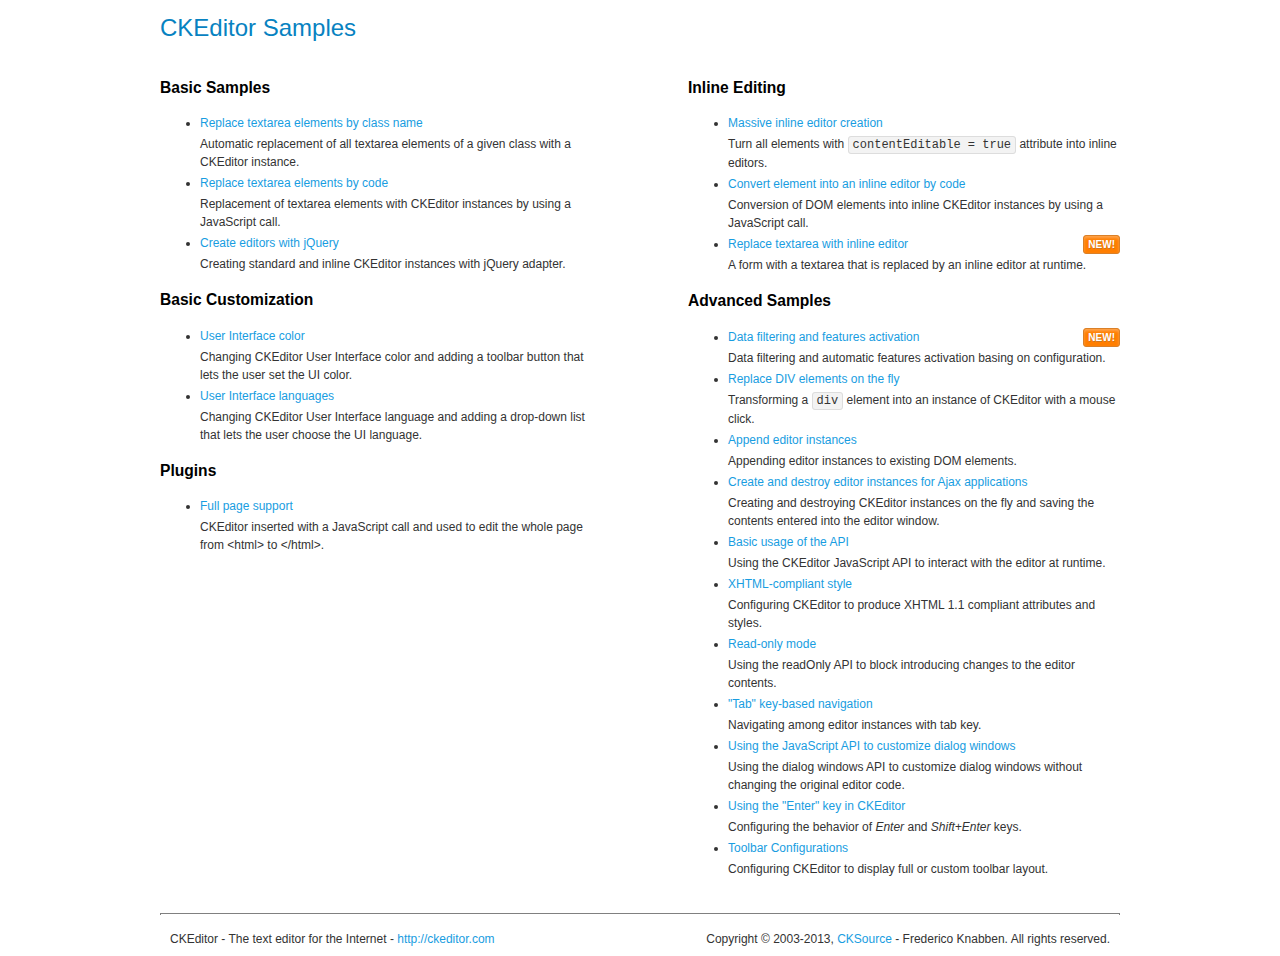
<file: ckeditor/samples/index.html>
<!DOCTYPE html>
<!--
Copyright (c) 2003-2013, CKSource - Frederico Knabben. All rights reserved.
For licensing, see LICENSE.md or http://ckeditor.com/license
-->
<html>
<head>
	<title>CKEditor Samples</title>
	<meta charset="utf-8">
	<link rel="stylesheet" href="sample.css">
</head>
<body>
	<h1 class="samples">
		CKEditor Samples
	</h1>
	<div class="twoColumns">
		<div class="twoColumnsLeft">
			<h2 class="samples">
				Basic Samples
			</h2>
			<dl class="samples">
				<dt><a class="samples" href="replacebyclass.html">Replace textarea elements by class name</a></dt>
				<dd>Automatic replacement of all textarea elements of a given class with a CKEditor instance.</dd>

				<dt><a class="samples" href="replacebycode.html">Replace textarea elements by code</a></dt>
				<dd>Replacement of textarea elements with CKEditor instances by using a JavaScript call.</dd>

				<dt><a class="samples" href="jquery.html">Create editors with jQuery</a></dt>
				<dd>Creating standard and inline CKEditor instances with jQuery adapter.</dd>
			</dl>

			<h2 class="samples">
				Basic Customization
			</h2>
			<dl class="samples">
				<dt><a class="samples" href="uicolor.html">User Interface color</a></dt>
				<dd>Changing CKEditor User Interface color and adding a toolbar button that lets the user set the UI color.</dd>

				<dt><a class="samples" href="uilanguages.html">User Interface languages</a></dt>
				<dd>Changing CKEditor User Interface language and adding a drop-down list that lets the user choose the UI language.</dd>
			</dl>


			<h2 class="samples">Plugins</h2>
<dl class="samples">
<dt><a class="samples" href="plugins/wysiwygarea/fullpage.html">Full page support</a></dt>
<dd>CKEditor inserted with a JavaScript call and used to edit the whole page from &lt;html&gt; to &lt;/html&gt;.</dd>
</dl>
		</div>
		<div class="twoColumnsRight">
			<h2 class="samples">
				Inline Editing
			</h2>
			<dl class="samples">
				<dt><a class="samples" href="inlineall.html">Massive inline editor creation</a></dt>
				<dd>Turn all elements with <code>contentEditable = true</code> attribute into inline editors.</dd>

				<dt><a class="samples" href="inlinebycode.html">Convert element into an inline editor by code</a></dt>
				<dd>Conversion of DOM elements into inline CKEditor instances by using a JavaScript call.</dd>

				<dt><a class="samples" href="inlinetextarea.html">Replace textarea with inline editor</a> <span class="new">New!</span></dt>
				<dd>A form with a textarea that is replaced by an inline editor at runtime.</dd>

				
			</dl>

			<h2 class="samples">
				Advanced Samples
			</h2>
			<dl class="samples">
				<dt><a class="samples" href="datafiltering.html">Data filtering and features activation</a> <span class="new">New!</span></dt>
				<dd>Data filtering and automatic features activation basing on configuration.</dd>

				<dt><a class="samples" href="divreplace.html">Replace DIV elements on the fly</a></dt>
				<dd>Transforming a <code>div</code> element into an instance of CKEditor with a mouse click.</dd>

				<dt><a class="samples" href="appendto.html">Append editor instances</a></dt>
				<dd>Appending editor instances to existing DOM elements.</dd>

				<dt><a class="samples" href="ajax.html">Create and destroy editor instances for Ajax applications</a></dt>
				<dd>Creating and destroying CKEditor instances on the fly and saving the contents entered into the editor window.</dd>

				<dt><a class="samples" href="api.html">Basic usage of the API</a></dt>
				<dd>Using the CKEditor JavaScript API to interact with the editor at runtime.</dd>

				<dt><a class="samples" href="xhtmlstyle.html">XHTML-compliant style</a></dt>
				<dd>Configuring CKEditor to produce XHTML 1.1 compliant attributes and styles.</dd>

				<dt><a class="samples" href="readonly.html">Read-only mode</a></dt>
				<dd>Using the readOnly API to block introducing changes to the editor contents.</dd>

				<dt><a class="samples" href="tabindex.html">"Tab" key-based navigation</a></dt>
				<dd>Navigating among editor instances with tab key.</dd>


				
<dt><a class="samples" href="plugins/dialog/dialog.html">Using the JavaScript API to customize dialog windows</a></dt>
<dd>Using the dialog windows API to customize dialog windows without changing the original editor code.</dd>

<dt><a class="samples" href="plugins/enterkey/enterkey.html">Using the &quot;Enter&quot; key in CKEditor</a></dt>
<dd>Configuring the behavior of <em>Enter</em> and <em>Shift+Enter</em> keys.</dd>

<dt><a class="samples" href="plugins/toolbar/toolbar.html">Toolbar Configurations</a></dt>
<dd>Configuring CKEditor to display full or custom toolbar layout.</dd>

			</dl>
		</div>
	</div>
	<div id="footer">
		<hr>
		<p>
			CKEditor - The text editor for the Internet - <a class="samples" href="http://ckeditor.com/">http://ckeditor.com</a>
		</p>
		<p id="copy">
			Copyright &copy; 2003-2013, <a class="samples" href="http://cksource.com/">CKSource</a> - Frederico Knabben. All rights reserved.
		</p>
	</div>
</body>
</html>
</file>
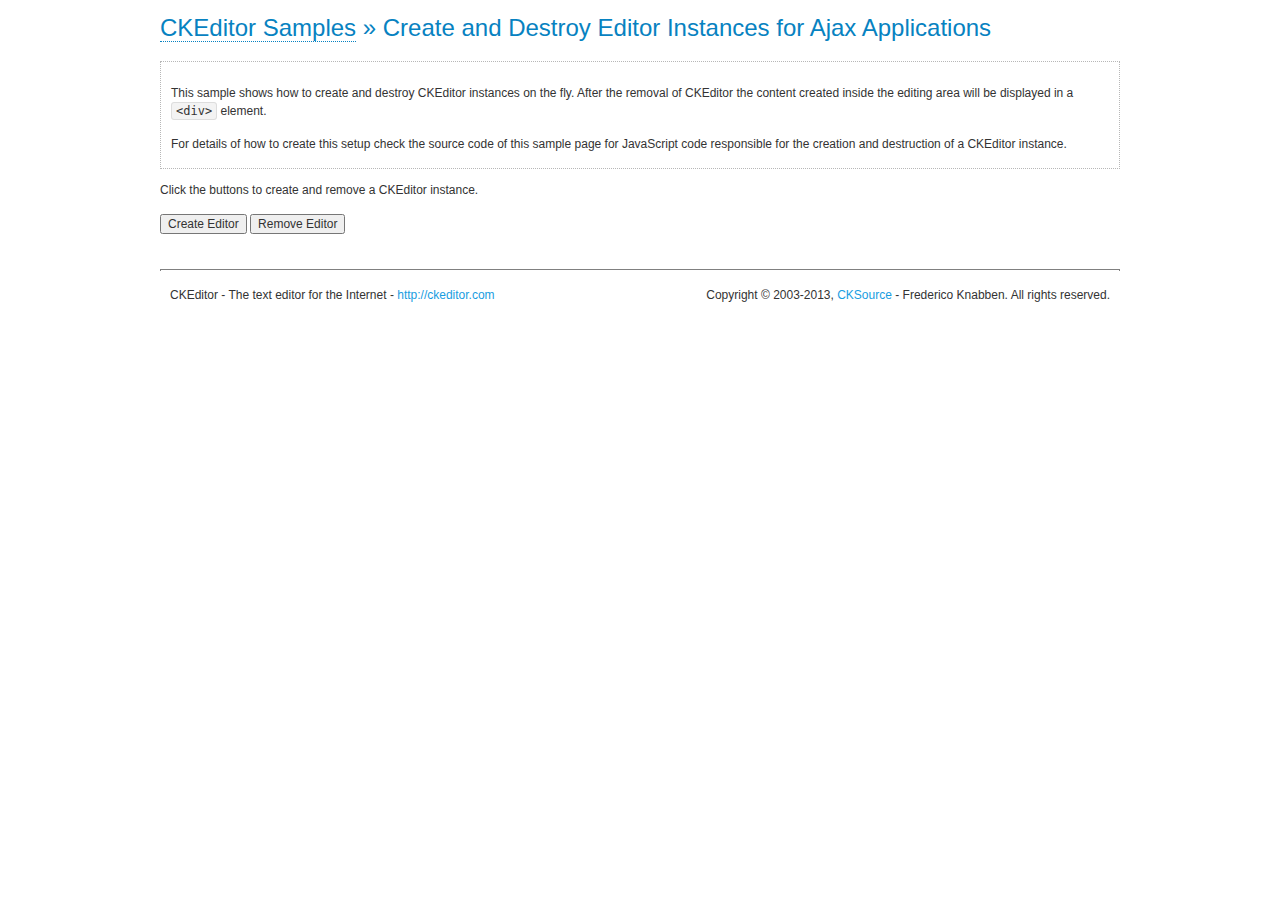
<file: ckeditor/samples/ajax.html>
<!DOCTYPE html>
<!--
Copyright (c) 2003-2013, CKSource - Frederico Knabben. All rights reserved.
For licensing, see LICENSE.md or http://ckeditor.com/license
-->
<html>
<head>
	<title>Ajax &mdash; CKEditor Sample</title>
	<meta charset="utf-8">
	<script src="../ckeditor.js"></script>
	<link rel="stylesheet" href="sample.css">
	<script>

		var editor, html = '';

		function createEditor() {
			if ( editor )
				return;

			// Create a new editor inside the <div id="editor">, setting its value to html
			var config = {};
			editor = CKEDITOR.appendTo( 'editor', config, html );
		}

		function removeEditor() {
			if ( !editor )
				return;

			// Retrieve the editor contents. In an Ajax application, this data would be
			// sent to the server or used in any other way.
			document.getElementById( 'editorcontents' ).innerHTML = html = editor.getData();
			document.getElementById( 'contents' ).style.display = '';

			// Destroy the editor.
			editor.destroy();
			editor = null;
		}

	</script>
</head>
<body>
	<h1 class="samples">
		<a href="index.html">CKEditor Samples</a> &raquo; Create and Destroy Editor Instances for Ajax Applications
	</h1>
	<div class="description">
		<p>
			This sample shows how to create and destroy CKEditor instances on the fly. After the removal of CKEditor the content created inside the editing
			area will be displayed in a <code>&lt;div&gt;</code> element.
		</p>
		<p>
			For details of how to create this setup check the source code of this sample page
			for JavaScript code responsible for the creation and destruction of a CKEditor instance.
		</p>
	</div>
	<p>Click the buttons to create and remove a CKEditor instance.</p>
	<p>
		<input onclick="createEditor();" type="button" value="Create Editor">
		<input onclick="removeEditor();" type="button" value="Remove Editor">
	</p>
	<!-- This div will hold the editor. -->
	<div id="editor">
	</div>
	<div id="contents" style="display: none">
		<p>
			Edited Contents:
		</p>
		<!-- This div will be used to display the editor contents. -->
		<div id="editorcontents">
		</div>
	</div>
	<div id="footer">
		<hr>
		<p>
			CKEditor - The text editor for the Internet - <a class="samples" href="http://ckeditor.com/">http://ckeditor.com</a>
		</p>
		<p id="copy">
			Copyright &copy; 2003-2013, <a class="samples" href="http://cksource.com/">CKSource</a> - Frederico
			Knabben. All rights reserved.
		</p>
	</div>
</body>
</html>
</file>
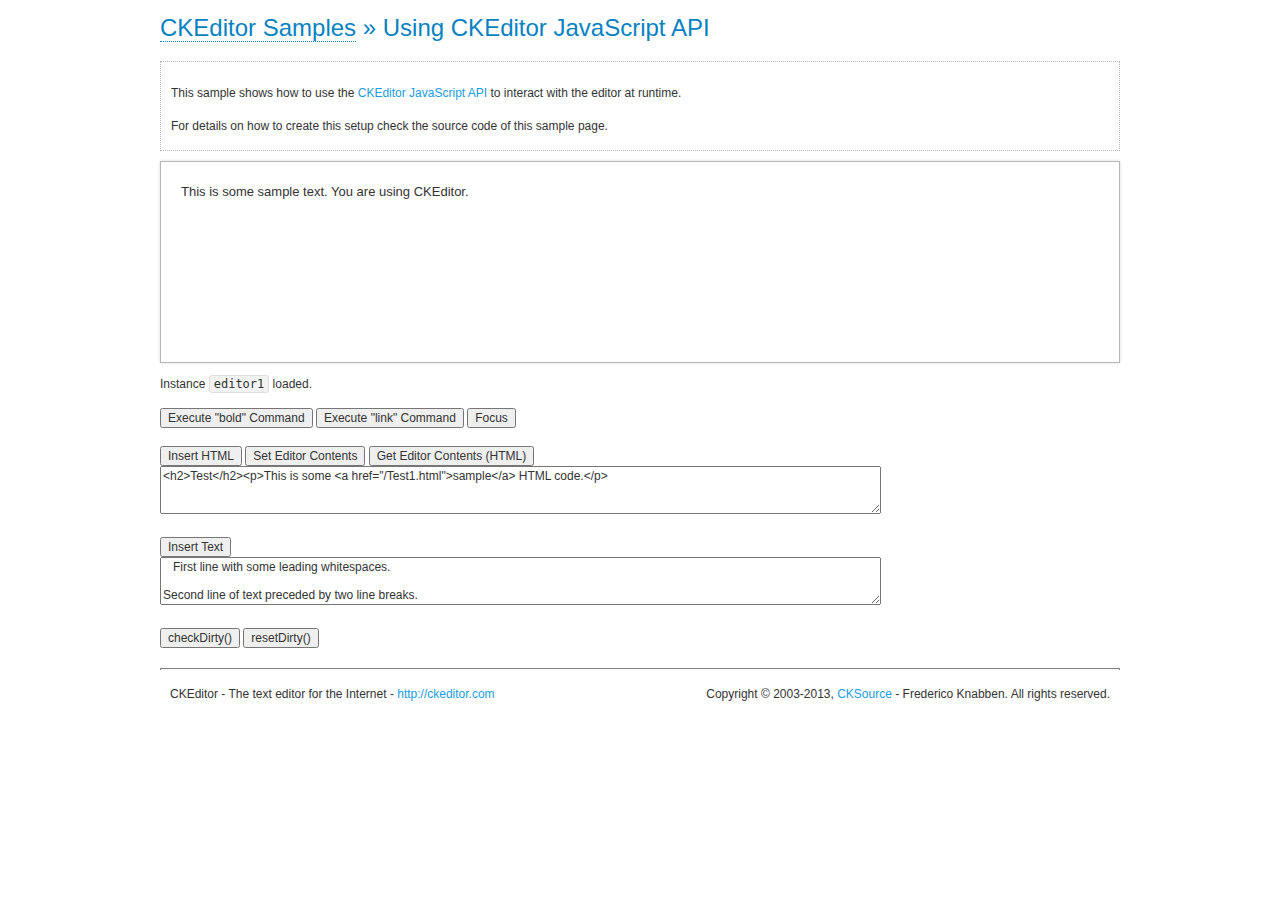
<file: ckeditor/samples/api.html>
<!DOCTYPE html>
<!--
Copyright (c) 2003-2013, CKSource - Frederico Knabben. All rights reserved.
For licensing, see LICENSE.md or http://ckeditor.com/license
-->
<html>
<head>
	<meta charset="utf-8">
	<title>API Usage &mdash; CKEditor Sample</title>
	<script src="../ckeditor.js"></script>
	<link href="sample.css" rel="stylesheet">
	<script>

// The instanceReady event is fired, when an instance of CKEditor has finished
// its initialization.
CKEDITOR.on( 'instanceReady', function( ev ) {
	// Show the editor name and description in the browser status bar.
	document.getElementById( 'eMessage' ).innerHTML = 'Instance <code>' + ev.editor.name + '<\/code> loaded.';

	// Show this sample buttons.
	document.getElementById( 'eButtons' ).style.display = 'block';
});

function InsertHTML() {
	// Get the editor instance that we want to interact with.
	var editor = CKEDITOR.instances.editor1;
	var value = document.getElementById( 'htmlArea' ).value;

	// Check the active editing mode.
	if ( editor.mode == 'wysiwyg' )
	{
		// Insert HTML code.
		// http://docs.ckeditor.com/#!/api/CKEDITOR.editor-method-insertHtml
		editor.insertHtml( value );
	}
	else
		alert( 'You must be in WYSIWYG mode!' );
}

function InsertText() {
	// Get the editor instance that we want to interact with.
	var editor = CKEDITOR.instances.editor1;
	var value = document.getElementById( 'txtArea' ).value;

	// Check the active editing mode.
	if ( editor.mode == 'wysiwyg' )
	{
		// Insert as plain text.
		// http://docs.ckeditor.com/#!/api/CKEDITOR.editor-method-insertText
		editor.insertText( value );
	}
	else
		alert( 'You must be in WYSIWYG mode!' );
}

function SetContents() {
	// Get the editor instance that we want to interact with.
	var editor = CKEDITOR.instances.editor1;
	var value = document.getElementById( 'htmlArea' ).value;

	// Set editor contents (replace current contents).
	// http://docs.ckeditor.com/#!/api/CKEDITOR.editor-method-setData
	editor.setData( value );
}

function GetContents() {
	// Get the editor instance that you want to interact with.
	var editor = CKEDITOR.instances.editor1;

	// Get editor contents
	// http://docs.ckeditor.com/#!/api/CKEDITOR.editor-method-getData
	alert( editor.getData() );
}

function ExecuteCommand( commandName ) {
	// Get the editor instance that we want to interact with.
	var editor = CKEDITOR.instances.editor1;

	// Check the active editing mode.
	if ( editor.mode == 'wysiwyg' )
	{
		// Execute the command.
		// http://docs.ckeditor.com/#!/api/CKEDITOR.editor-method-execCommand
		editor.execCommand( commandName );
	}
	else
		alert( 'You must be in WYSIWYG mode!' );
}

function CheckDirty() {
	// Get the editor instance that we want to interact with.
	var editor = CKEDITOR.instances.editor1;
	// Checks whether the current editor contents present changes when compared
	// to the contents loaded into the editor at startup
	// http://docs.ckeditor.com/#!/api/CKEDITOR.editor-method-checkDirty
	alert( editor.checkDirty() );
}

function ResetDirty() {
	// Get the editor instance that we want to interact with.
	var editor = CKEDITOR.instances.editor1;
	// Resets the "dirty state" of the editor (see CheckDirty())
	// http://docs.ckeditor.com/#!/api/CKEDITOR.editor-method-resetDirty
	editor.resetDirty();
	alert( 'The "IsDirty" status has been reset' );
}

function Focus() {
	CKEDITOR.instances.editor1.focus();
}

function onFocus() {
	document.getElementById( 'eMessage' ).innerHTML = '<b>' + this.name + ' is focused </b>';
}

function onBlur() {
	document.getElementById( 'eMessage' ).innerHTML = this.name + ' lost focus';
}

	</script>

</head>
<body>
	<h1 class="samples">
		<a href="index.html">CKEditor Samples</a> &raquo; Using CKEditor JavaScript API
	</h1>
	<div class="description">
	<p>
		This sample shows how to use the
		<a class="samples" href="http://docs.ckeditor.com/#!/api/CKEDITOR.editor">CKEditor JavaScript API</a>
		to interact with the editor at runtime.
	</p>
	<p>
		For details on how to create this setup check the source code of this sample page.
	</p>
	</div>

	<!-- This <div> holds alert messages to be display in the sample page. -->
	<div id="alerts">
		<noscript>
			<p>
				<strong>CKEditor requires JavaScript to run</strong>. In a browser with no JavaScript
				support, like yours, you should still see the contents (HTML data) and you should
				be able to edit it normally, without a rich editor interface.
			</p>
		</noscript>
	</div>
	<form action="../../../samples/sample_posteddata.php" method="post">
		<textarea cols="100" id="editor1" name="editor1" rows="10">&lt;p&gt;This is some &lt;strong&gt;sample text&lt;/strong&gt;. You are using &lt;a href="http://ckeditor.com/"&gt;CKEditor&lt;/a&gt;.&lt;/p&gt;</textarea>

		<script>
			// Replace the <textarea id="editor1"> with an CKEditor instance.
			CKEDITOR.replace( 'editor1', {
				on: {
					focus: onFocus,
					blur: onBlur,

					// Check for availability of corresponding plugins.
					pluginsLoaded: function( evt ) {
						var doc = CKEDITOR.document, ed = evt.editor;
						if ( !ed.getCommand( 'bold' ) )
							doc.getById( 'exec-bold' ).hide();
						if ( !ed.getCommand( 'link' ) )
							doc.getById( 'exec-link' ).hide();
					}
				}
			});
		</script>

		<p id="eMessage">
		</p>

		<div id="eButtons" style="display: none">
			<input id="exec-bold" onclick="ExecuteCommand('bold');" type="button" value="Execute &quot;bold&quot; Command">
			<input id="exec-link" onclick="ExecuteCommand('link');" type="button" value="Execute &quot;link&quot; Command">
			<input onclick="Focus();" type="button" value="Focus">
			<br><br>
			<input onclick="InsertHTML();" type="button" value="Insert HTML">
			<input onclick="SetContents();" type="button" value="Set Editor Contents">
			<input onclick="GetContents();" type="button" value="Get Editor Contents (HTML)">
			<br>
			<textarea cols="100" id="htmlArea" rows="3">&lt;h2&gt;Test&lt;/h2&gt;&lt;p&gt;This is some &lt;a href="/Test1.html"&gt;sample&lt;/a&gt; HTML code.&lt;/p&gt;</textarea>
			<br>
			<br>
			<input onclick="InsertText();" type="button" value="Insert Text">
			<br>
			<textarea cols="100" id="txtArea" rows="3">   First line with some leading whitespaces.

Second line of text preceded by two line breaks.</textarea>
			<br>
			<br>
			<input onclick="CheckDirty();" type="button" value="checkDirty()">
			<input onclick="ResetDirty();" type="button" value="resetDirty()">
		</div>
	</form>
	<div id="footer">
		<hr>
		<p>
			CKEditor - The text editor for the Internet - <a class="samples" href="http://ckeditor.com/">http://ckeditor.com</a>
		</p>
		<p id="copy">
			Copyright &copy; 2003-2013, <a class="samples" href="http://cksource.com/">CKSource</a> - Frederico
			Knabben. All rights reserved.
		</p>
	</div>
</body>
</html>
</file>
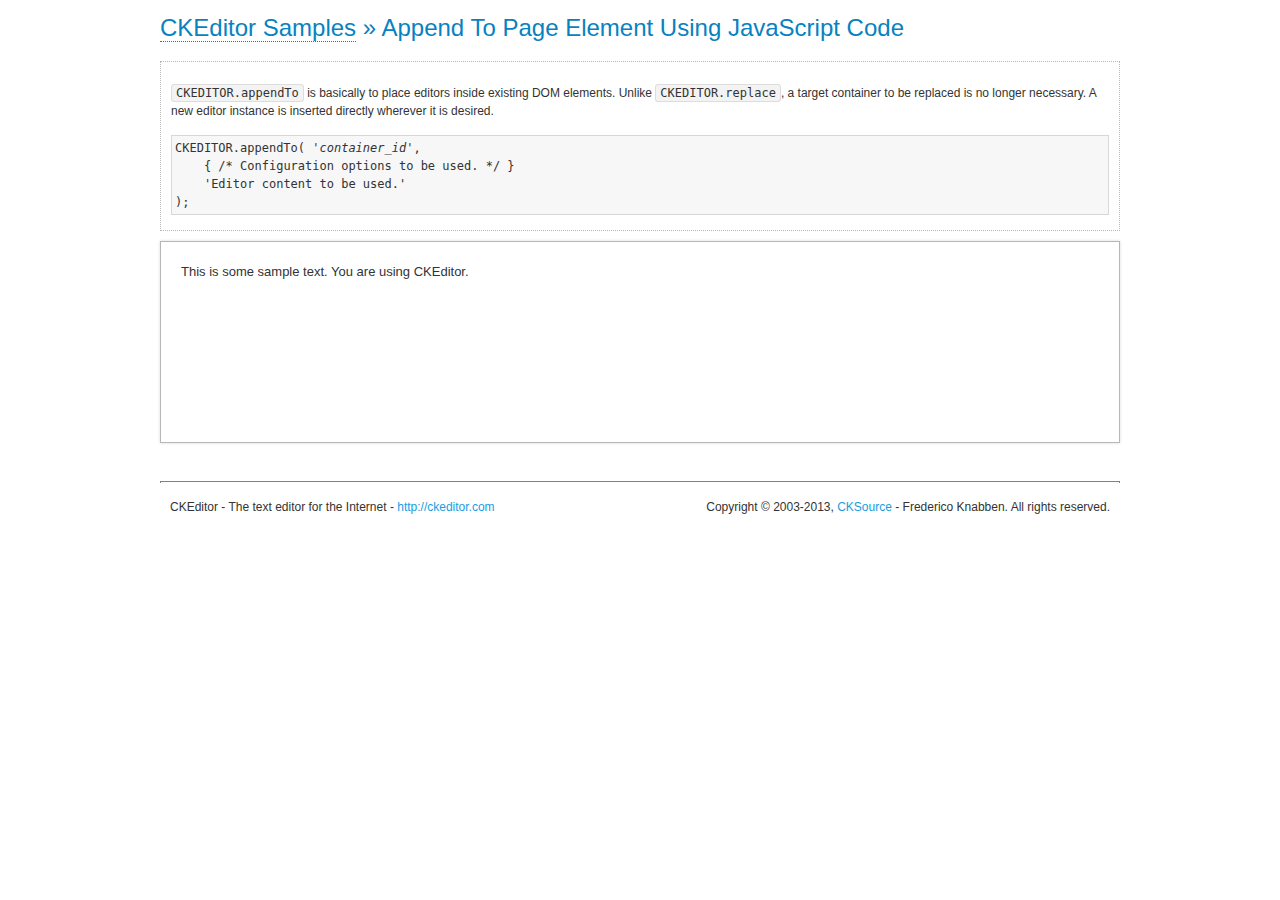
<file: ckeditor/samples/appendto.html>
<!DOCTYPE html>
<!--
Copyright (c) 2003-2013, CKSource - Frederico Knabben. All rights reserved.
For licensing, see LICENSE.md or http://ckeditor.com/license
-->
<html>
<head>
	<title>CKEDITOR.appendTo &mdash; CKEditor Sample</title>
	<meta charset="utf-8">
	<script src="../ckeditor.js"></script>
	<link rel="stylesheet" href="sample.css">
</head>
<body>
	<h1 class="samples">
		<a href="index.html">CKEditor Samples</a> &raquo; Append To Page Element Using JavaScript Code
	</h1>
	<div id="section1">
		<div class="description">
			<p>
				<code>CKEDITOR.appendTo</code> is basically to place editors
				inside existing DOM elements. Unlike <code>CKEDITOR.replace</code>,
				a target container to be replaced is no longer necessary. A new editor
				instance is inserted directly wherever it is desired.
			</p>
<pre class="samples">CKEDITOR.appendTo( '<em>container_id</em>',
	{ /* Configuration options to be used. */ }
	'Editor content to be used.'
);</pre>
		</div>
		<script>

			// This call can be placed at any point after the
			// <textarea>, or inside a <head><script> in a
			// window.onload event handler.

			// Replace the <textarea id="editor"> with an CKEditor
			// instance, using default configurations.
			CKEDITOR.appendTo( 'section1',
				null,
				'<p>This is some <strong>sample text</strong>. You are using <a href="http://ckeditor.com/">CKEditor</a>.</p>'
			);

		</script>
	</div>
	<br>
	<div id="footer">
		<hr>
		<p>
			CKEditor - The text editor for the Internet - <a class="samples" href="http://ckeditor.com/">http://ckeditor.com</a>
		</p>
		<p id="copy">
			Copyright &copy; 2003-2013, <a class="samples" href="http://cksource.com/">CKSource</a> - Frederico
			Knabben. All rights reserved.
		</p>
	</div>
</body>
</html>
</file>
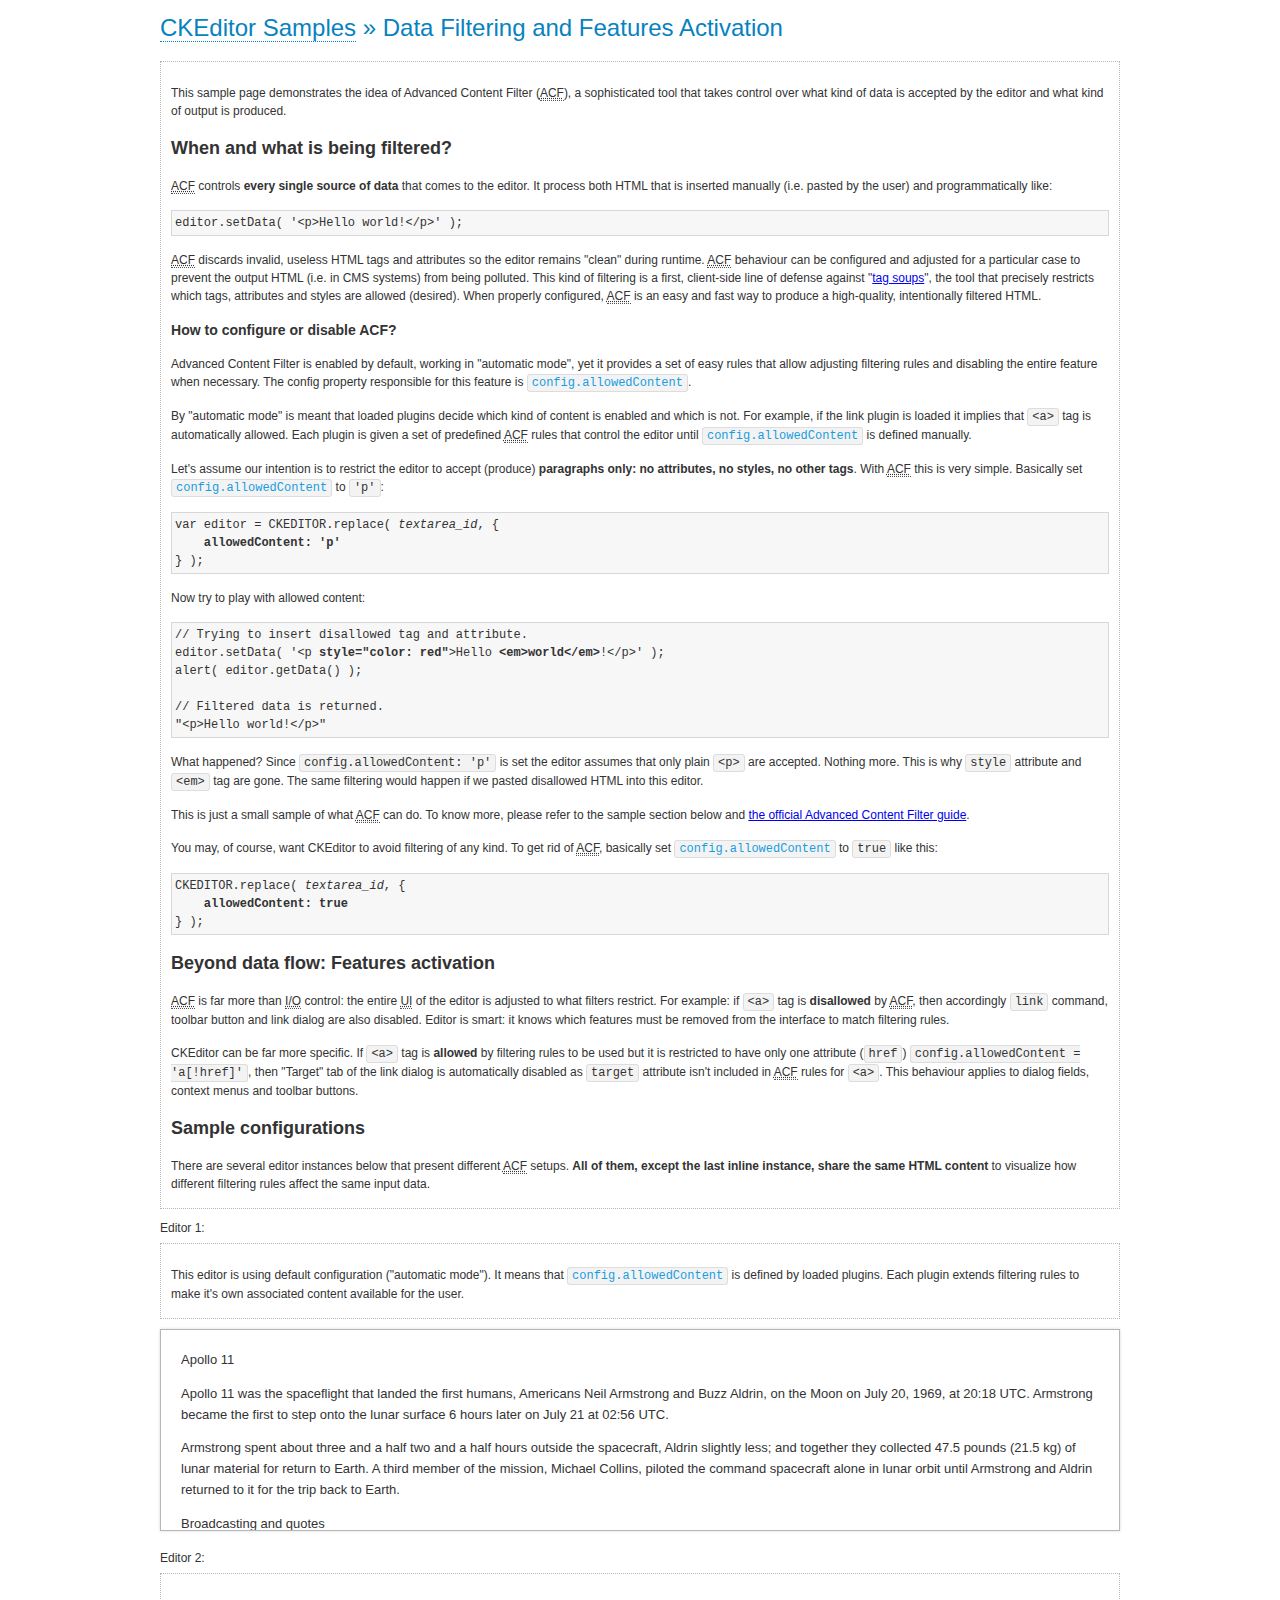
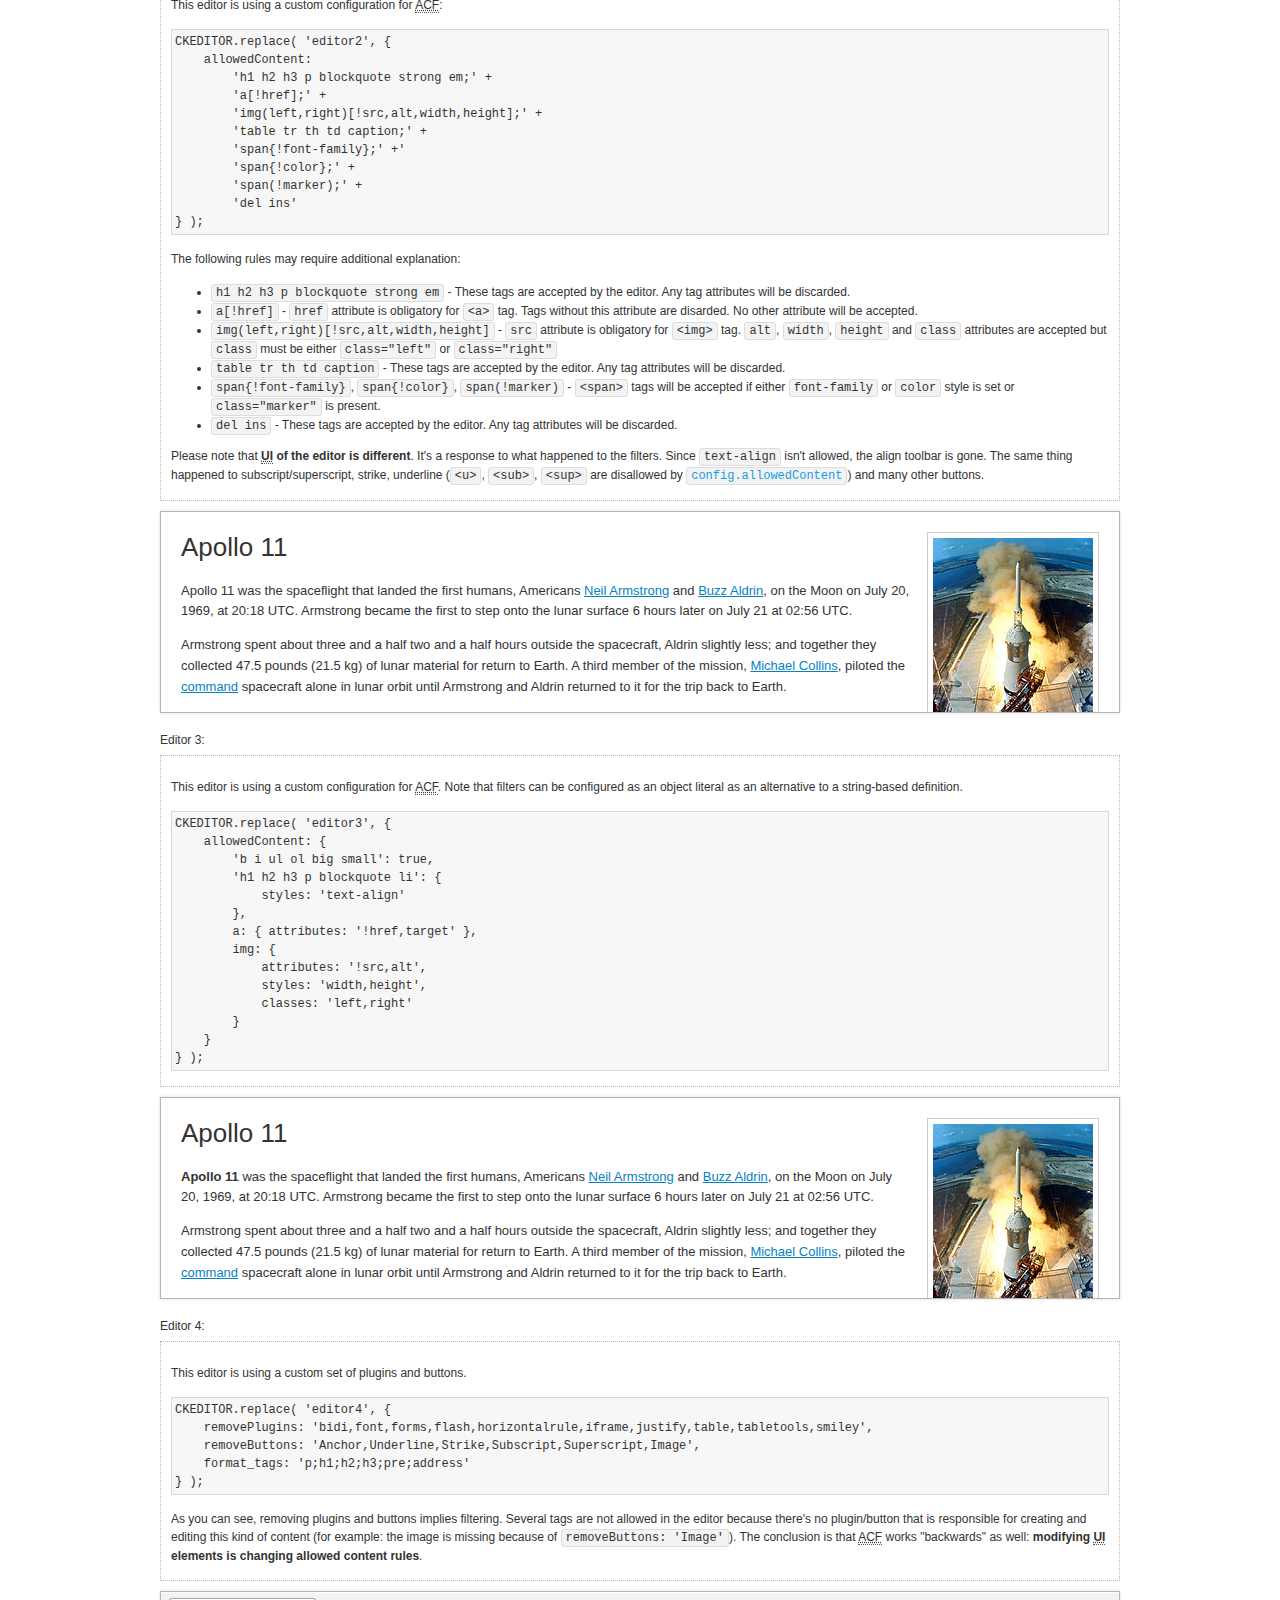
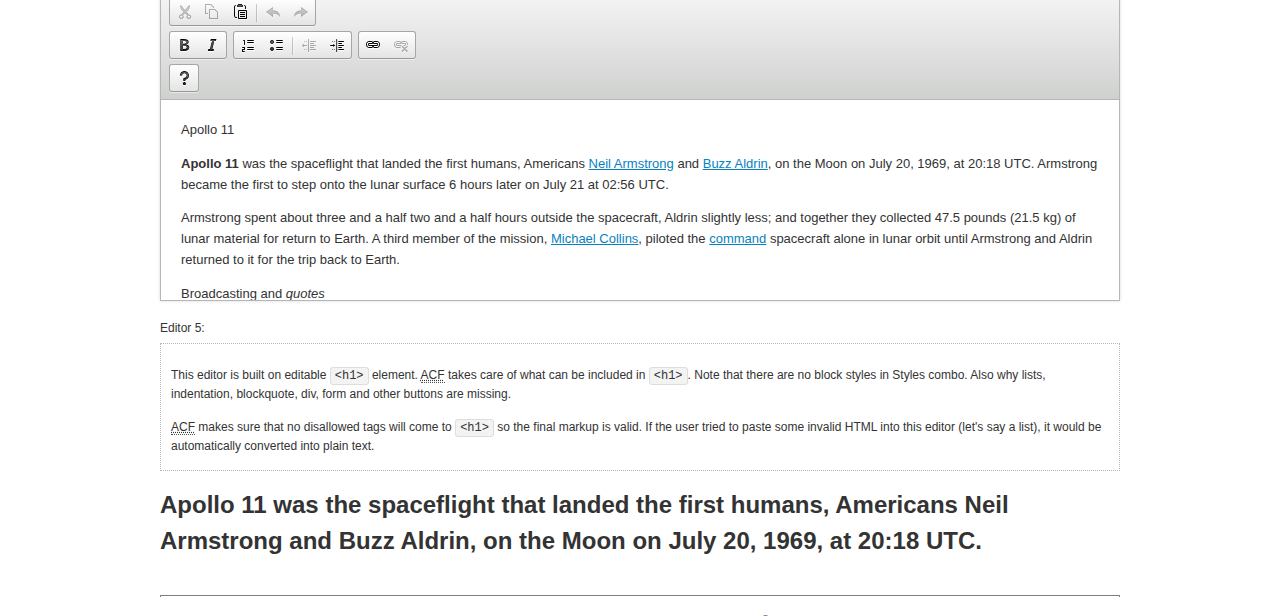
<file: ckeditor/samples/datafiltering.html>
<!DOCTYPE html>
<!--
Copyright (c) 2003-2013, CKSource - Frederico Knabben. All rights reserved.
For licensing, see LICENSE.md or http://ckeditor.com/license
-->
<html>
<head>
	<title>Data Filtering &mdash; CKEditor Sample</title>
	<meta charset="utf-8">
	<script src="../ckeditor.js"></script>
	<link rel="stylesheet" href="sample.css">
	<script>
		// Remove advanced tabs for all editors.
		CKEDITOR.config.removeDialogTabs = 'image:advanced;link:advanced;flash:advanced;creatediv:advanced;editdiv:advanced';
	</script>
</head>
<body>
	<h1 class="samples">
		<a href="index.html">CKEditor Samples</a> &raquo; Data Filtering and Features Activation
	</h1>
	<div class="description">
		<p>
			This sample page demonstrates the idea of Advanced Content Filter
			(<abbr title="Advanced Content Filter">ACF</abbr>), a sophisticated
			tool that takes control over what kind of data is accepted by the editor and what
			kind of output is produced.
		</p>
		<h2>When and what is being filtered?</h2>
		<p>
			<abbr title="Advanced Content Filter">ACF</abbr> controls
			<strong>every single source of data</strong> that comes to the editor.
			It process both HTML that is inserted manually (i.e. pasted by the user)
			and programmatically like:
		</p>
<pre class="samples">
editor.setData( '&lt;p&gt;Hello world!&lt;/p&gt;' );
</pre>
		<p>
			<abbr title="Advanced Content Filter">ACF</abbr> discards invalid,
			useless HTML tags and attributes so the editor remains "clean" during
			runtime. <abbr title="Advanced Content Filter">ACF</abbr> behaviour
			can be configured and adjusted for a particular case to prevent the
			output HTML (i.e. in CMS systems) from being polluted.

			This kind of filtering is a first, client-side line of defense
			against "<a href="http://en.wikipedia.org/wiki/Tag_soup">tag soups</a>",
			the tool that precisely restricts which tags, attributes and styles
			are allowed (desired). When properly configured, <abbr title="Advanced Content Filter">ACF</abbr>
			is an easy and fast way to produce a high-quality, intentionally filtered HTML.
		</p>

		<h3>How to configure or disable ACF?</h3>
		<p>
			Advanced Content Filter is enabled by default, working in "automatic mode", yet
			it provides a set of easy rules that allow adjusting filtering rules
			and disabling the entire feature when necessary. The config property
			responsible for this feature is <code><a class="samples"
			href="http://docs.ckeditor.com/#!/api/CKEDITOR.config-cfg-allowedContent">config.allowedContent</a></code>.
		</p>
		<p>
			By "automatic mode" is meant that loaded plugins decide which kind
			of content is enabled and which is not. For example, if the link
			plugin is loaded it implies that <code>&lt;a&gt;</code> tag is
			automatically allowed. Each plugin is given a set
			of predefined <abbr title="Advanced Content Filter">ACF</abbr> rules
			that control the editor until <code><a class="samples"
			href="http://docs.ckeditor.com/#!/api/CKEDITOR.config-cfg-allowedContent">
			config.allowedContent</a></code>
			is defined manually.
		</p>
		<p>
			Let's assume our intention is to restrict the editor to accept (produce) <strong>paragraphs
			only: no attributes, no styles, no other tags</strong>.
			With <abbr title="Advanced Content Filter">ACF</abbr>
			this is very simple. Basically set <code><a class="samples"
			href="http://docs.ckeditor.com/#!/api/CKEDITOR.config-cfg-allowedContent">
			config.allowedContent</a></code> to <code>'p'</code>:
		</p>
<pre class="samples">
var editor = CKEDITOR.replace( <em>textarea_id</em>, {
	<strong>allowedContent: 'p'</strong>
} );
</pre>
		<p>
			Now try to play with allowed content:
		</p>
<pre class="samples">
// Trying to insert disallowed tag and attribute.
editor.setData( '&lt;p <strong>style="color: red"</strong>&gt;Hello <strong>&lt;em&gt;world&lt;/em&gt;</strong>!&lt;/p&gt;' );
alert( editor.getData() );

// Filtered data is returned.
"&lt;p&gt;Hello world!&lt;/p&gt;"
</pre>
		<p>
			What happened? Since <code>config.allowedContent: 'p'</code> is set the editor assumes
			that only plain <code>&lt;p&gt;</code> are accepted. Nothing more. This is why
			<code>style</code> attribute and <code>&lt;em&gt;</code> tag are gone. The same
			filtering would happen if we pasted disallowed HTML into this editor.
		</p>
		<p>
			This is just a small sample of what <abbr title="Advanced Content Filter">ACF</abbr>
			can do. To know more, please refer to the sample section below and
			<a href="http://docs.ckeditor.com/#!/guide/dev_advanced_content_filter">the official Advanced Content Filter guide</a>.
		</p>
		<p>
			You may, of course, want CKEditor to avoid filtering of any kind.
			To get rid of <abbr title="Advanced Content Filter">ACF</abbr>,
			basically set <code><a class="samples"
			href="http://docs.ckeditor.com/#!/api/CKEDITOR.config-cfg-allowedContent">
			config.allowedContent</a></code> to <code>true</code> like this:
		</p>
<pre class="samples">
CKEDITOR.replace( <em>textarea_id</em>, {
	<strong>allowedContent: true</strong>
} );
</pre>

		<h2>Beyond data flow: Features activation</h2>
		<p>
			<abbr title="Advanced Content Filter">ACF</abbr> is far more than
			<abbr title="Input/Output">I/O</abbr> control: the entire
			<abbr title="User Interface">UI</abbr> of the editor is adjusted to what
			filters restrict. For example: if <code>&lt;a&gt;</code> tag is
			<strong>disallowed</strong>
			by <abbr title="Advanced Content Filter">ACF</abbr>,
			then accordingly <code>link</code> command, toolbar button and link dialog
			are also disabled. Editor is smart: it knows which features must be
			removed from the interface to match filtering rules.
		</p>
		<p>
			CKEditor can be far more specific. If <code>&lt;a&gt;</code> tag is
			<strong>allowed</strong> by filtering rules to be used but it is restricted
			to have only one attribute (<code>href</code>)
			<code>config.allowedContent = 'a[!href]'</code>, then
			"Target" tab of the link dialog is automatically disabled as <code>target</code>
			attribute isn't included in <abbr title="Advanced Content Filter">ACF</abbr> rules
			for <code>&lt;a&gt;</code>. This behaviour applies to dialog fields, context
			menus and toolbar buttons.
		</p>

		<h2>Sample configurations</h2>
		<p>
			There are several editor instances below that present different
			<abbr title="Advanced Content Filter">ACF</abbr> setups. <strong>All of them,
			except the last inline instance, share the same HTML content</strong> to visualize
			how different filtering rules affect the same input data.
		</p>
	</div>

	<div>
		<label for="editor1">
			Editor 1:
		</label>
		<div class="description">
			<p>
				This editor is using default configuration ("automatic mode"). It means that
				<code><a class="samples"
				href="http://docs.ckeditor.com/#!/api/CKEDITOR.config-cfg-allowedContent">
				config.allowedContent</a></code> is defined by loaded plugins.
				Each plugin extends filtering rules to make it's own associated content
				available for the user.
			</p>
		</div>
		<textarea cols="80" id="editor1" name="editor1" rows="10">
			&lt;h1&gt;&lt;img alt=&quot;Saturn V carrying Apollo 11&quot; class=&quot;right&quot; src=&quot;assets/sample.jpg&quot;/&gt; Apollo 11&lt;/h1&gt; &lt;p&gt;&lt;b&gt;Apollo 11&lt;/b&gt; was the spaceflight that landed the first humans, Americans &lt;a href=&quot;http://en.wikipedia.org/wiki/Neil_Armstrong&quot; title=&quot;Neil Armstrong&quot;&gt;Neil Armstrong&lt;/a&gt; and &lt;a href=&quot;http://en.wikipedia.org/wiki/Buzz_Aldrin&quot; title=&quot;Buzz Aldrin&quot;&gt;Buzz Aldrin&lt;/a&gt;, on the Moon on July 20, 1969, at 20:18 UTC. Armstrong became the first to step onto the lunar surface 6 hours later on July 21 at 02:56 UTC.&lt;/p&gt; &lt;p&gt;Armstrong spent about &lt;s&gt;three and a half&lt;/s&gt; two and a half hours outside the spacecraft, Aldrin slightly less; and together they collected 47.5 pounds (21.5&amp;nbsp;kg) of lunar material for return to Earth. A third member of the mission, &lt;a href=&quot;http://en.wikipedia.org/wiki/Michael_Collins_(astronaut)&quot; title=&quot;Michael Collins (astronaut)&quot;&gt;Michael Collins&lt;/a&gt;, piloted the &lt;a href=&quot;http://en.wikipedia.org/wiki/Apollo_Command/Service_Module&quot; title=&quot;Apollo Command/Service Module&quot;&gt;command&lt;/a&gt; spacecraft alone in lunar orbit until Armstrong and Aldrin returned to it for the trip back to Earth.&lt;/p&gt; &lt;h2&gt;Broadcasting and &lt;em&gt;quotes&lt;/em&gt; &lt;a id=&quot;quotes&quot; name=&quot;quotes&quot;&gt;&lt;/a&gt;&lt;/h2&gt; &lt;p&gt;Broadcast on live TV to a world-wide audience, Armstrong stepped onto the lunar surface and described the event as:&lt;/p&gt; &lt;blockquote&gt;&lt;p&gt;One small step for [a] man, one giant leap for mankind.&lt;/p&gt;&lt;/blockquote&gt; &lt;p&gt;Apollo 11 effectively ended the &lt;a href=&quot;http://en.wikipedia.org/wiki/Space_Race&quot; title=&quot;Space Race&quot;&gt;Space Race&lt;/a&gt; and fulfilled a national goal proposed in 1961 by the late U.S. President &lt;a href=&quot;http://en.wikipedia.org/wiki/John_F._Kennedy&quot; title=&quot;John F. Kennedy&quot;&gt;John F. Kennedy&lt;/a&gt; in a speech before the United States Congress:&lt;/p&gt; &lt;blockquote&gt;&lt;p&gt;[...] before this decade is out, of landing a man on the Moon and returning him safely to the Earth.&lt;/p&gt;&lt;/blockquote&gt; &lt;h2&gt;Technical details &lt;a id=&quot;tech-details&quot; name=&quot;tech-details&quot;&gt;&lt;/a&gt;&lt;/h2&gt; &lt;table align=&quot;right&quot; border=&quot;1&quot; bordercolor=&quot;#ccc&quot; cellpadding=&quot;5&quot; cellspacing=&quot;0&quot; style=&quot;border-collapse:collapse;margin:10px 0 10px 15px;&quot;&gt; &lt;caption&gt;&lt;strong&gt;Mission crew&lt;/strong&gt;&lt;/caption&gt; &lt;thead&gt; &lt;tr&gt; &lt;th scope=&quot;col&quot;&gt;Position&lt;/th&gt; &lt;th scope=&quot;col&quot;&gt;Astronaut&lt;/th&gt; &lt;/tr&gt; &lt;/thead&gt; &lt;tbody&gt; &lt;tr&gt; &lt;td&gt;Commander&lt;/td&gt; &lt;td&gt;Neil A. Armstrong&lt;/td&gt; &lt;/tr&gt; &lt;tr&gt; &lt;td&gt;Command Module Pilot&lt;/td&gt; &lt;td&gt;Michael Collins&lt;/td&gt; &lt;/tr&gt; &lt;tr&gt; &lt;td&gt;Lunar Module Pilot&lt;/td&gt; &lt;td&gt;Edwin &amp;quot;Buzz&amp;quot; E. Aldrin, Jr.&lt;/td&gt; &lt;/tr&gt; &lt;/tbody&gt; &lt;/table&gt; &lt;p&gt;Launched by a &lt;strong&gt;Saturn V&lt;/strong&gt; rocket from &lt;a href=&quot;http://en.wikipedia.org/wiki/Kennedy_Space_Center&quot; title=&quot;Kennedy Space Center&quot;&gt;Kennedy Space Center&lt;/a&gt; in Merritt Island, Florida on July 16, Apollo 11 was the fifth manned mission of &lt;a href=&quot;http://en.wikipedia.org/wiki/NASA&quot; title=&quot;NASA&quot;&gt;NASA&lt;/a&gt;&amp;#39;s Apollo program. The Apollo spacecraft had three parts:&lt;/p&gt; &lt;ol&gt; &lt;li&gt;&lt;strong&gt;Command Module&lt;/strong&gt; with a cabin for the three astronauts which was the only part which landed back on Earth&lt;/li&gt; &lt;li&gt;&lt;strong&gt;Service Module&lt;/strong&gt; which supported the Command Module with propulsion, electrical power, oxygen and water&lt;/li&gt; &lt;li&gt;&lt;strong&gt;Lunar Module&lt;/strong&gt; for landing on the Moon.&lt;/li&gt; &lt;/ol&gt; &lt;p&gt;After being sent to the Moon by the Saturn V&amp;#39;s upper stage, the astronauts separated the spacecraft from it and travelled for three days until they entered into lunar orbit. Armstrong and Aldrin then moved into the Lunar Module and landed in the &lt;a href=&quot;http://en.wikipedia.org/wiki/Mare_Tranquillitatis&quot; title=&quot;Mare Tranquillitatis&quot;&gt;Sea of Tranquility&lt;/a&gt;. They stayed a total of about 21 and a half hours on the lunar surface. After lifting off in the upper part of the Lunar Module and rejoining Collins in the Command Module, they returned to Earth and landed in the &lt;a href=&quot;http://en.wikipedia.org/wiki/Pacific_Ocean&quot; title=&quot;Pacific Ocean&quot;&gt;Pacific Ocean&lt;/a&gt; on July 24.&lt;/p&gt; &lt;hr/&gt; &lt;p style=&quot;text-align: right;&quot;&gt;&lt;small&gt;Source: &lt;a href=&quot;http://en.wikipedia.org/wiki/Apollo_11&quot;&gt;Wikipedia.org&lt;/a&gt;&lt;/small&gt;&lt;/p&gt;
		</textarea>

		<script>

			CKEDITOR.replace( 'editor1' );

		</script>
	</div>

	<br>

	<div>
		<label for="editor2">
			Editor 2:
		</label>
		<div class="description">
			<p>
				This editor is using a custom configuration for
				<abbr title="Advanced Content Filter">ACF</abbr>:
			</p>
<pre class="samples">
CKEDITOR.replace( 'editor2', {
	allowedContent:
		'h1 h2 h3 p blockquote strong em;' +
		'a[!href];' +
		'img(left,right)[!src,alt,width,height];' +
		'table tr th td caption;' +
		'span{!font-family};' +'
		'span{!color};' +
		'span(!marker);' +
		'del ins'
} );
</pre>
			<p>
				The following rules may require additional explanation:
			</p>
			<ul>
				<li>
					<code>h1 h2 h3 p blockquote strong em</code> - These tags
					are accepted by the editor. Any tag attributes will be discarded.
				</li>
				<li>
					<code>a[!href]</code> - <code>href</code> attribute is obligatory
					for <code>&lt;a&gt;</code> tag. Tags without this attribute
					are disarded. No other attribute will be accepted.
				</li>
				<li>
					<code>img(left,right)[!src,alt,width,height]</code> - <code>src</code>
					attribute is obligatory for <code>&lt;img&gt;</code> tag.
					<code>alt</code>, <code>width</code>, <code>height</code>
					and <code>class</code> attributes are accepted but
					<code>class</code> must be either <code>class="left"</code>
					or <code>class="right"</code>
				</li>
				<li>
					<code>table tr th td caption</code> - These tags
					are accepted by the editor. Any tag attributes will be discarded.
				</li>
				<li>
					<code>span{!font-family}</code>, <code>span{!color}</code>,
					<code>span(!marker)</code> - <code>&lt;span&gt;</code> tags
					will be accepted if either <code>font-family</code> or
					<code>color</code> style is set or <code>class="marker"</code>
					is present.
				</li>
				<li>
					<code>del ins</code> - These tags
					are accepted by the editor. Any tag attributes will be discarded.
				</li>
			</ul>
			<p>
				Please note that <strong><abbr title="User Interface">UI</abbr> of the
				editor is different</strong>. It's a response to what happened to the filters.
				Since <code>text-align</code> isn't allowed, the align toolbar is gone.
				The same thing happened to subscript/superscript, strike, underline
				(<code>&lt;u&gt;</code>, <code>&lt;sub&gt;</code>, <code>&lt;sup&gt;</code>
				are disallowed by <code><a class="samples"
				href="http://docs.ckeditor.com/#!/api/CKEDITOR.config-cfg-allowedContent">
				config.allowedContent</a></code>) and many other buttons.
			</p>
		</div>
		<textarea cols="80" id="editor2" name="editor2" rows="10">
			&lt;h1&gt;&lt;img alt=&quot;Saturn V carrying Apollo 11&quot; class=&quot;right&quot; src=&quot;assets/sample.jpg&quot;/&gt; Apollo 11&lt;/h1&gt; &lt;p&gt;&lt;b&gt;Apollo 11&lt;/b&gt; was the spaceflight that landed the first humans, Americans &lt;a href=&quot;http://en.wikipedia.org/wiki/Neil_Armstrong&quot; title=&quot;Neil Armstrong&quot;&gt;Neil Armstrong&lt;/a&gt; and &lt;a href=&quot;http://en.wikipedia.org/wiki/Buzz_Aldrin&quot; title=&quot;Buzz Aldrin&quot;&gt;Buzz Aldrin&lt;/a&gt;, on the Moon on July 20, 1969, at 20:18 UTC. Armstrong became the first to step onto the lunar surface 6 hours later on July 21 at 02:56 UTC.&lt;/p&gt; &lt;p&gt;Armstrong spent about &lt;s&gt;three and a half&lt;/s&gt; two and a half hours outside the spacecraft, Aldrin slightly less; and together they collected 47.5 pounds (21.5&amp;nbsp;kg) of lunar material for return to Earth. A third member of the mission, &lt;a href=&quot;http://en.wikipedia.org/wiki/Michael_Collins_(astronaut)&quot; title=&quot;Michael Collins (astronaut)&quot;&gt;Michael Collins&lt;/a&gt;, piloted the &lt;a href=&quot;http://en.wikipedia.org/wiki/Apollo_Command/Service_Module&quot; title=&quot;Apollo Command/Service Module&quot;&gt;command&lt;/a&gt; spacecraft alone in lunar orbit until Armstrong and Aldrin returned to it for the trip back to Earth.&lt;/p&gt; &lt;h2&gt;Broadcasting and &lt;em&gt;quotes&lt;/em&gt; &lt;a id=&quot;quotes&quot; name=&quot;quotes&quot;&gt;&lt;/a&gt;&lt;/h2&gt; &lt;p&gt;Broadcast on live TV to a world-wide audience, Armstrong stepped onto the lunar surface and described the event as:&lt;/p&gt; &lt;blockquote&gt;&lt;p&gt;One small step for [a] man, one giant leap for mankind.&lt;/p&gt;&lt;/blockquote&gt; &lt;p&gt;Apollo 11 effectively ended the &lt;a href=&quot;http://en.wikipedia.org/wiki/Space_Race&quot; title=&quot;Space Race&quot;&gt;Space Race&lt;/a&gt; and fulfilled a national goal proposed in 1961 by the late U.S. President &lt;a href=&quot;http://en.wikipedia.org/wiki/John_F._Kennedy&quot; title=&quot;John F. Kennedy&quot;&gt;John F. Kennedy&lt;/a&gt; in a speech before the United States Congress:&lt;/p&gt; &lt;blockquote&gt;&lt;p&gt;[...] before this decade is out, of landing a man on the Moon and returning him safely to the Earth.&lt;/p&gt;&lt;/blockquote&gt; &lt;h2&gt;Technical details &lt;a id=&quot;tech-details&quot; name=&quot;tech-details&quot;&gt;&lt;/a&gt;&lt;/h2&gt; &lt;table align=&quot;right&quot; border=&quot;1&quot; bordercolor=&quot;#ccc&quot; cellpadding=&quot;5&quot; cellspacing=&quot;0&quot; style=&quot;border-collapse:collapse;margin:10px 0 10px 15px;&quot;&gt; &lt;caption&gt;&lt;strong&gt;Mission crew&lt;/strong&gt;&lt;/caption&gt; &lt;thead&gt; &lt;tr&gt; &lt;th scope=&quot;col&quot;&gt;Position&lt;/th&gt; &lt;th scope=&quot;col&quot;&gt;Astronaut&lt;/th&gt; &lt;/tr&gt; &lt;/thead&gt; &lt;tbody&gt; &lt;tr&gt; &lt;td&gt;Commander&lt;/td&gt; &lt;td&gt;Neil A. Armstrong&lt;/td&gt; &lt;/tr&gt; &lt;tr&gt; &lt;td&gt;Command Module Pilot&lt;/td&gt; &lt;td&gt;Michael Collins&lt;/td&gt; &lt;/tr&gt; &lt;tr&gt; &lt;td&gt;Lunar Module Pilot&lt;/td&gt; &lt;td&gt;Edwin &amp;quot;Buzz&amp;quot; E. Aldrin, Jr.&lt;/td&gt; &lt;/tr&gt; &lt;/tbody&gt; &lt;/table&gt; &lt;p&gt;Launched by a &lt;strong&gt;Saturn V&lt;/strong&gt; rocket from &lt;a href=&quot;http://en.wikipedia.org/wiki/Kennedy_Space_Center&quot; title=&quot;Kennedy Space Center&quot;&gt;Kennedy Space Center&lt;/a&gt; in Merritt Island, Florida on July 16, Apollo 11 was the fifth manned mission of &lt;a href=&quot;http://en.wikipedia.org/wiki/NASA&quot; title=&quot;NASA&quot;&gt;NASA&lt;/a&gt;&amp;#39;s Apollo program. The Apollo spacecraft had three parts:&lt;/p&gt; &lt;ol&gt; &lt;li&gt;&lt;strong&gt;Command Module&lt;/strong&gt; with a cabin for the three astronauts which was the only part which landed back on Earth&lt;/li&gt; &lt;li&gt;&lt;strong&gt;Service Module&lt;/strong&gt; which supported the Command Module with propulsion, electrical power, oxygen and water&lt;/li&gt; &lt;li&gt;&lt;strong&gt;Lunar Module&lt;/strong&gt; for landing on the Moon.&lt;/li&gt; &lt;/ol&gt; &lt;p&gt;After being sent to the Moon by the Saturn V&amp;#39;s upper stage, the astronauts separated the spacecraft from it and travelled for three days until they entered into lunar orbit. Armstrong and Aldrin then moved into the Lunar Module and landed in the &lt;a href=&quot;http://en.wikipedia.org/wiki/Mare_Tranquillitatis&quot; title=&quot;Mare Tranquillitatis&quot;&gt;Sea of Tranquility&lt;/a&gt;. They stayed a total of about 21 and a half hours on the lunar surface. After lifting off in the upper part of the Lunar Module and rejoining Collins in the Command Module, they returned to Earth and landed in the &lt;a href=&quot;http://en.wikipedia.org/wiki/Pacific_Ocean&quot; title=&quot;Pacific Ocean&quot;&gt;Pacific Ocean&lt;/a&gt; on July 24.&lt;/p&gt; &lt;hr/&gt; &lt;p style=&quot;text-align: right;&quot;&gt;&lt;small&gt;Source: &lt;a href=&quot;http://en.wikipedia.org/wiki/Apollo_11&quot;&gt;Wikipedia.org&lt;/a&gt;&lt;/small&gt;&lt;/p&gt;
		</textarea>
		<script>

			CKEDITOR.replace( 'editor2', {
				allowedContent:
					'h1 h2 h3 p blockquote strong em;' +
					'a[!href];' +
					'img(left,right)[!src,alt,width,height];' +
					'table tr th td caption;' +
					'span{!font-family};' +
					'span{!color};' +
					'span(!marker);' +
					'del ins'
			} );

		</script>
	</div>

	<br>

	<div>
		<label for="editor3">
			Editor 3:
		</label>
		<div class="description">
			<p>
				This editor is using a custom configuration for
				<abbr title="Advanced Content Filter">ACF</abbr>.
				Note that filters can be configured as an object literal
				as an alternative to a string-based definition.
			</p>
<pre class="samples">
CKEDITOR.replace( 'editor3', {
	allowedContent: {
		'b i ul ol big small': true,
		'h1 h2 h3 p blockquote li': {
			styles: 'text-align'
		},
		a: { attributes: '!href,target' },
		img: {
			attributes: '!src,alt',
			styles: 'width,height',
			classes: 'left,right'
		}
	}
} );
</pre>
		</div>
		<textarea cols="80" id="editor3" name="editor3" rows="10">
			&lt;h1&gt;&lt;img alt=&quot;Saturn V carrying Apollo 11&quot; class=&quot;right&quot; src=&quot;assets/sample.jpg&quot;/&gt; Apollo 11&lt;/h1&gt; &lt;p&gt;&lt;b&gt;Apollo 11&lt;/b&gt; was the spaceflight that landed the first humans, Americans &lt;a href=&quot;http://en.wikipedia.org/wiki/Neil_Armstrong&quot; title=&quot;Neil Armstrong&quot;&gt;Neil Armstrong&lt;/a&gt; and &lt;a href=&quot;http://en.wikipedia.org/wiki/Buzz_Aldrin&quot; title=&quot;Buzz Aldrin&quot;&gt;Buzz Aldrin&lt;/a&gt;, on the Moon on July 20, 1969, at 20:18 UTC. Armstrong became the first to step onto the lunar surface 6 hours later on July 21 at 02:56 UTC.&lt;/p&gt; &lt;p&gt;Armstrong spent about &lt;s&gt;three and a half&lt;/s&gt; two and a half hours outside the spacecraft, Aldrin slightly less; and together they collected 47.5 pounds (21.5&amp;nbsp;kg) of lunar material for return to Earth. A third member of the mission, &lt;a href=&quot;http://en.wikipedia.org/wiki/Michael_Collins_(astronaut)&quot; title=&quot;Michael Collins (astronaut)&quot;&gt;Michael Collins&lt;/a&gt;, piloted the &lt;a href=&quot;http://en.wikipedia.org/wiki/Apollo_Command/Service_Module&quot; title=&quot;Apollo Command/Service Module&quot;&gt;command&lt;/a&gt; spacecraft alone in lunar orbit until Armstrong and Aldrin returned to it for the trip back to Earth.&lt;/p&gt; &lt;h2&gt;Broadcasting and &lt;em&gt;quotes&lt;/em&gt; &lt;a id=&quot;quotes&quot; name=&quot;quotes&quot;&gt;&lt;/a&gt;&lt;/h2&gt; &lt;p&gt;Broadcast on live TV to a world-wide audience, Armstrong stepped onto the lunar surface and described the event as:&lt;/p&gt; &lt;blockquote&gt;&lt;p&gt;One small step for [a] man, one giant leap for mankind.&lt;/p&gt;&lt;/blockquote&gt; &lt;p&gt;Apollo 11 effectively ended the &lt;a href=&quot;http://en.wikipedia.org/wiki/Space_Race&quot; title=&quot;Space Race&quot;&gt;Space Race&lt;/a&gt; and fulfilled a national goal proposed in 1961 by the late U.S. President &lt;a href=&quot;http://en.wikipedia.org/wiki/John_F._Kennedy&quot; title=&quot;John F. Kennedy&quot;&gt;John F. Kennedy&lt;/a&gt; in a speech before the United States Congress:&lt;/p&gt; &lt;blockquote&gt;&lt;p&gt;[...] before this decade is out, of landing a man on the Moon and returning him safely to the Earth.&lt;/p&gt;&lt;/blockquote&gt; &lt;h2&gt;Technical details &lt;a id=&quot;tech-details&quot; name=&quot;tech-details&quot;&gt;&lt;/a&gt;&lt;/h2&gt; &lt;table align=&quot;right&quot; border=&quot;1&quot; bordercolor=&quot;#ccc&quot; cellpadding=&quot;5&quot; cellspacing=&quot;0&quot; style=&quot;border-collapse:collapse;margin:10px 0 10px 15px;&quot;&gt; &lt;caption&gt;&lt;strong&gt;Mission crew&lt;/strong&gt;&lt;/caption&gt; &lt;thead&gt; &lt;tr&gt; &lt;th scope=&quot;col&quot;&gt;Position&lt;/th&gt; &lt;th scope=&quot;col&quot;&gt;Astronaut&lt;/th&gt; &lt;/tr&gt; &lt;/thead&gt; &lt;tbody&gt; &lt;tr&gt; &lt;td&gt;Commander&lt;/td&gt; &lt;td&gt;Neil A. Armstrong&lt;/td&gt; &lt;/tr&gt; &lt;tr&gt; &lt;td&gt;Command Module Pilot&lt;/td&gt; &lt;td&gt;Michael Collins&lt;/td&gt; &lt;/tr&gt; &lt;tr&gt; &lt;td&gt;Lunar Module Pilot&lt;/td&gt; &lt;td&gt;Edwin &amp;quot;Buzz&amp;quot; E. Aldrin, Jr.&lt;/td&gt; &lt;/tr&gt; &lt;/tbody&gt; &lt;/table&gt; &lt;p&gt;Launched by a &lt;strong&gt;Saturn V&lt;/strong&gt; rocket from &lt;a href=&quot;http://en.wikipedia.org/wiki/Kennedy_Space_Center&quot; title=&quot;Kennedy Space Center&quot;&gt;Kennedy Space Center&lt;/a&gt; in Merritt Island, Florida on July 16, Apollo 11 was the fifth manned mission of &lt;a href=&quot;http://en.wikipedia.org/wiki/NASA&quot; title=&quot;NASA&quot;&gt;NASA&lt;/a&gt;&amp;#39;s Apollo program. The Apollo spacecraft had three parts:&lt;/p&gt; &lt;ol&gt; &lt;li&gt;&lt;strong&gt;Command Module&lt;/strong&gt; with a cabin for the three astronauts which was the only part which landed back on Earth&lt;/li&gt; &lt;li&gt;&lt;strong&gt;Service Module&lt;/strong&gt; which supported the Command Module with propulsion, electrical power, oxygen and water&lt;/li&gt; &lt;li&gt;&lt;strong&gt;Lunar Module&lt;/strong&gt; for landing on the Moon.&lt;/li&gt; &lt;/ol&gt; &lt;p&gt;After being sent to the Moon by the Saturn V&amp;#39;s upper stage, the astronauts separated the spacecraft from it and travelled for three days until they entered into lunar orbit. Armstrong and Aldrin then moved into the Lunar Module and landed in the &lt;a href=&quot;http://en.wikipedia.org/wiki/Mare_Tranquillitatis&quot; title=&quot;Mare Tranquillitatis&quot;&gt;Sea of Tranquility&lt;/a&gt;. They stayed a total of about 21 and a half hours on the lunar surface. After lifting off in the upper part of the Lunar Module and rejoining Collins in the Command Module, they returned to Earth and landed in the &lt;a href=&quot;http://en.wikipedia.org/wiki/Pacific_Ocean&quot; title=&quot;Pacific Ocean&quot;&gt;Pacific Ocean&lt;/a&gt; on July 24.&lt;/p&gt; &lt;hr/&gt; &lt;p style=&quot;text-align: right;&quot;&gt;&lt;small&gt;Source: &lt;a href=&quot;http://en.wikipedia.org/wiki/Apollo_11&quot;&gt;Wikipedia.org&lt;/a&gt;&lt;/small&gt;&lt;/p&gt;
		</textarea>
		<script>

			CKEDITOR.replace( 'editor3', {
				allowedContent: {
					'b i ul ol big small': true,
					'h1 h2 h3 p blockquote li': {
						styles: 'text-align'
					},
					a: { attributes: '!href,target' },
					img: {
						attributes: '!src,alt',
						styles: 'width,height',
						classes: 'left,right'
					}
				}
			} );

		</script>
	</div>

	<br>

	<div>
		<label for="editor4">
			Editor 4:
		</label>
		<div class="description">
			<p>
				This editor is using a custom set of plugins and buttons.
			</p>
<pre class="samples">
CKEDITOR.replace( 'editor4', {
	removePlugins: 'bidi,font,forms,flash,horizontalrule,iframe,justify,table,tabletools,smiley',
	removeButtons: 'Anchor,Underline,Strike,Subscript,Superscript,Image',
	format_tags: 'p;h1;h2;h3;pre;address'
} );
</pre>
			<p>
				As you can see, removing plugins and buttons implies filtering.
				Several tags are not allowed in the editor because there's no
				plugin/button that is responsible for creating and editing this
				kind of content (for example: the image is missing because
				of <code>removeButtons: 'Image'</code>). The conclusion is that
				<abbr title="Advanced Content Filter">ACF</abbr> works "backwards"
				as well: <strong>modifying <abbr title="User Interface">UI</abbr>
				elements is changing allowed content rules</strong>.
			</p>
		</div>
		<textarea cols="80" id="editor4" name="editor4" rows="10">
			&lt;h1&gt;&lt;img alt=&quot;Saturn V carrying Apollo 11&quot; class=&quot;right&quot; src=&quot;assets/sample.jpg&quot;/&gt; Apollo 11&lt;/h1&gt; &lt;p&gt;&lt;b&gt;Apollo 11&lt;/b&gt; was the spaceflight that landed the first humans, Americans &lt;a href=&quot;http://en.wikipedia.org/wiki/Neil_Armstrong&quot; title=&quot;Neil Armstrong&quot;&gt;Neil Armstrong&lt;/a&gt; and &lt;a href=&quot;http://en.wikipedia.org/wiki/Buzz_Aldrin&quot; title=&quot;Buzz Aldrin&quot;&gt;Buzz Aldrin&lt;/a&gt;, on the Moon on July 20, 1969, at 20:18 UTC. Armstrong became the first to step onto the lunar surface 6 hours later on July 21 at 02:56 UTC.&lt;/p&gt; &lt;p&gt;Armstrong spent about &lt;s&gt;three and a half&lt;/s&gt; two and a half hours outside the spacecraft, Aldrin slightly less; and together they collected 47.5 pounds (21.5&amp;nbsp;kg) of lunar material for return to Earth. A third member of the mission, &lt;a href=&quot;http://en.wikipedia.org/wiki/Michael_Collins_(astronaut)&quot; title=&quot;Michael Collins (astronaut)&quot;&gt;Michael Collins&lt;/a&gt;, piloted the &lt;a href=&quot;http://en.wikipedia.org/wiki/Apollo_Command/Service_Module&quot; title=&quot;Apollo Command/Service Module&quot;&gt;command&lt;/a&gt; spacecraft alone in lunar orbit until Armstrong and Aldrin returned to it for the trip back to Earth.&lt;/p&gt; &lt;h2&gt;Broadcasting and &lt;em&gt;quotes&lt;/em&gt; &lt;a id=&quot;quotes&quot; name=&quot;quotes&quot;&gt;&lt;/a&gt;&lt;/h2&gt; &lt;p&gt;Broadcast on live TV to a world-wide audience, Armstrong stepped onto the lunar surface and described the event as:&lt;/p&gt; &lt;blockquote&gt;&lt;p&gt;One small step for [a] man, one giant leap for mankind.&lt;/p&gt;&lt;/blockquote&gt; &lt;p&gt;Apollo 11 effectively ended the &lt;a href=&quot;http://en.wikipedia.org/wiki/Space_Race&quot; title=&quot;Space Race&quot;&gt;Space Race&lt;/a&gt; and fulfilled a national goal proposed in 1961 by the late U.S. President &lt;a href=&quot;http://en.wikipedia.org/wiki/John_F._Kennedy&quot; title=&quot;John F. Kennedy&quot;&gt;John F. Kennedy&lt;/a&gt; in a speech before the United States Congress:&lt;/p&gt; &lt;blockquote&gt;&lt;p&gt;[...] before this decade is out, of landing a man on the Moon and returning him safely to the Earth.&lt;/p&gt;&lt;/blockquote&gt; &lt;h2&gt;Technical details &lt;a id=&quot;tech-details&quot; name=&quot;tech-details&quot;&gt;&lt;/a&gt;&lt;/h2&gt; &lt;table align=&quot;right&quot; border=&quot;1&quot; bordercolor=&quot;#ccc&quot; cellpadding=&quot;5&quot; cellspacing=&quot;0&quot; style=&quot;border-collapse:collapse;margin:10px 0 10px 15px;&quot;&gt; &lt;caption&gt;&lt;strong&gt;Mission crew&lt;/strong&gt;&lt;/caption&gt; &lt;thead&gt; &lt;tr&gt; &lt;th scope=&quot;col&quot;&gt;Position&lt;/th&gt; &lt;th scope=&quot;col&quot;&gt;Astronaut&lt;/th&gt; &lt;/tr&gt; &lt;/thead&gt; &lt;tbody&gt; &lt;tr&gt; &lt;td&gt;Commander&lt;/td&gt; &lt;td&gt;Neil A. Armstrong&lt;/td&gt; &lt;/tr&gt; &lt;tr&gt; &lt;td&gt;Command Module Pilot&lt;/td&gt; &lt;td&gt;Michael Collins&lt;/td&gt; &lt;/tr&gt; &lt;tr&gt; &lt;td&gt;Lunar Module Pilot&lt;/td&gt; &lt;td&gt;Edwin &amp;quot;Buzz&amp;quot; E. Aldrin, Jr.&lt;/td&gt; &lt;/tr&gt; &lt;/tbody&gt; &lt;/table&gt; &lt;p&gt;Launched by a &lt;strong&gt;Saturn V&lt;/strong&gt; rocket from &lt;a href=&quot;http://en.wikipedia.org/wiki/Kennedy_Space_Center&quot; title=&quot;Kennedy Space Center&quot;&gt;Kennedy Space Center&lt;/a&gt; in Merritt Island, Florida on July 16, Apollo 11 was the fifth manned mission of &lt;a href=&quot;http://en.wikipedia.org/wiki/NASA&quot; title=&quot;NASA&quot;&gt;NASA&lt;/a&gt;&amp;#39;s Apollo program. The Apollo spacecraft had three parts:&lt;/p&gt; &lt;ol&gt; &lt;li&gt;&lt;strong&gt;Command Module&lt;/strong&gt; with a cabin for the three astronauts which was the only part which landed back on Earth&lt;/li&gt; &lt;li&gt;&lt;strong&gt;Service Module&lt;/strong&gt; which supported the Command Module with propulsion, electrical power, oxygen and water&lt;/li&gt; &lt;li&gt;&lt;strong&gt;Lunar Module&lt;/strong&gt; for landing on the Moon.&lt;/li&gt; &lt;/ol&gt; &lt;p&gt;After being sent to the Moon by the Saturn V&amp;#39;s upper stage, the astronauts separated the spacecraft from it and travelled for three days until they entered into lunar orbit. Armstrong and Aldrin then moved into the Lunar Module and landed in the &lt;a href=&quot;http://en.wikipedia.org/wiki/Mare_Tranquillitatis&quot; title=&quot;Mare Tranquillitatis&quot;&gt;Sea of Tranquility&lt;/a&gt;. They stayed a total of about 21 and a half hours on the lunar surface. After lifting off in the upper part of the Lunar Module and rejoining Collins in the Command Module, they returned to Earth and landed in the &lt;a href=&quot;http://en.wikipedia.org/wiki/Pacific_Ocean&quot; title=&quot;Pacific Ocean&quot;&gt;Pacific Ocean&lt;/a&gt; on July 24.&lt;/p&gt; &lt;hr/&gt; &lt;p style=&quot;text-align: right;&quot;&gt;&lt;small&gt;Source: &lt;a href=&quot;http://en.wikipedia.org/wiki/Apollo_11&quot;&gt;Wikipedia.org&lt;/a&gt;&lt;/small&gt;&lt;/p&gt;
		</textarea>
		<script>

			CKEDITOR.replace( 'editor4', {
				removePlugins: 'bidi,div,font,forms,flash,horizontalrule,iframe,justify,table,tabletools,smiley',
				removeButtons: 'Anchor,Underline,Strike,Subscript,Superscript,Image',
				format_tags: 'p;h1;h2;h3;pre;address'
			} );

		</script>
	</div>

	<br>

	<div>
		<label for="editor5">
			Editor 5:
		</label>
		<div class="description">
			<p>
				This editor is built on editable <code>&lt;h1&gt;</code> element.
				<abbr title="Advanced Content Filter">ACF</abbr> takes care of
				what can be included in <code>&lt;h1&gt;</code>. Note that there
				are no block styles in Styles combo. Also why lists, indentation,
				blockquote, div, form and other buttons are missing.
			</p>
			<p>
				<abbr title="Advanced Content Filter">ACF</abbr> makes sure that
				no disallowed tags will come to <code>&lt;h1&gt;</code> so the final
				markup is valid. If the user tried to paste some invalid HTML
				into this editor (let's say a list), it would be automatically
				converted into plain text.
			</p>
		</div>
		<h1 id="editor5" contenteditable="true">
			<em>Apollo 11</em> was the spaceflight that landed the first humans, Americans <a href="http://en.wikipedia.org/wiki/Neil_Armstrong" title="Neil Armstrong">Neil Armstrong</a> and <a href="http://en.wikipedia.org/wiki/Buzz_Aldrin" title="Buzz Aldrin">Buzz Aldrin</a>, on the Moon on July 20, 1969, at 20:18 UTC.
		</h1>
	</div>

	<div id="footer">
		<hr>
		<p>
			CKEditor - The text editor for the Internet - <a class="samples" href="http://ckeditor.com/">http://ckeditor.com</a>
		</p>
		<p id="copy">
			Copyright &copy; 2003-2013, <a class="samples" href="http://cksource.com/">CKSource</a> - Frederico
			Knabben. All rights reserved.
		</p>
	</div>
</body>
</html>
</file>
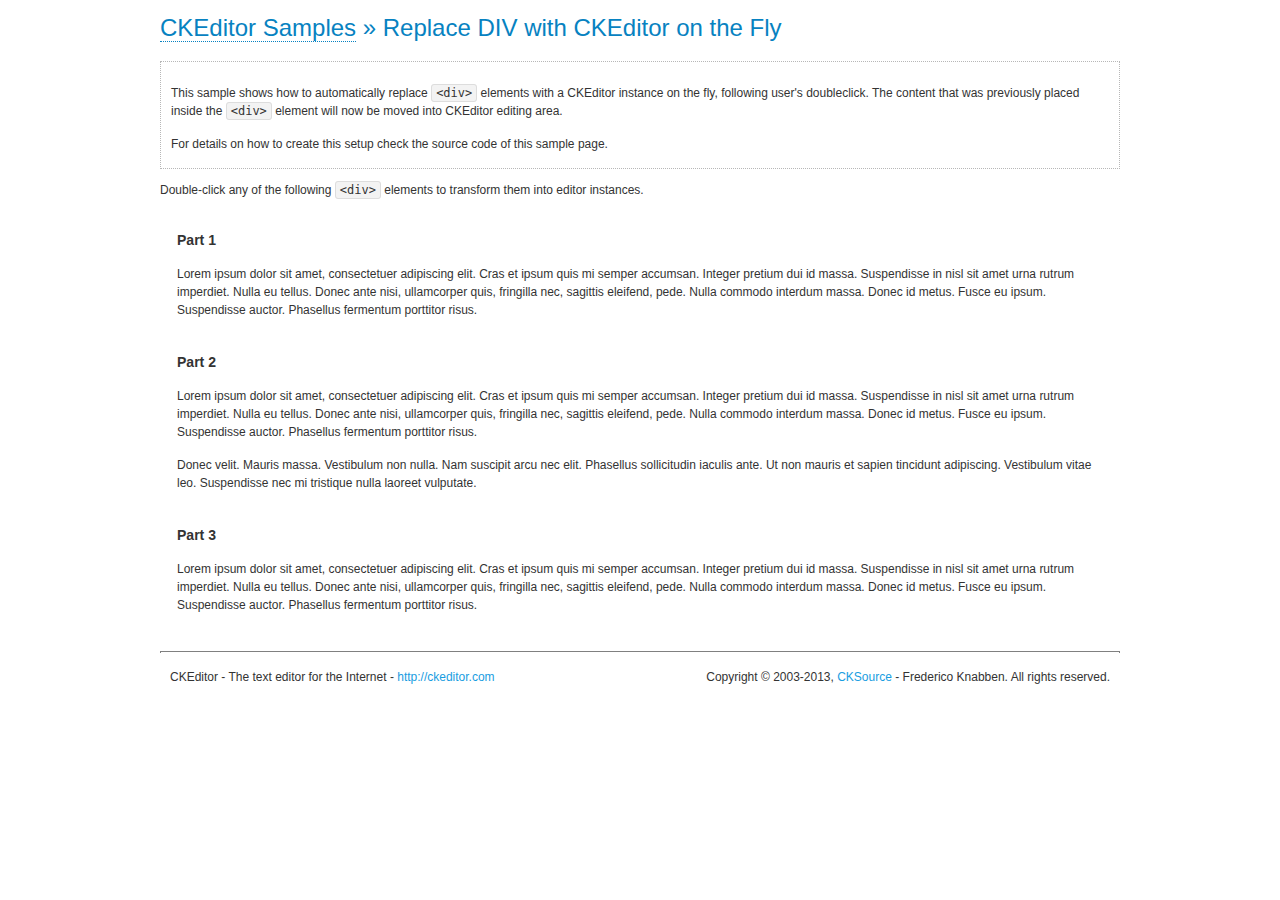
<file: ckeditor/samples/divreplace.html>
<!DOCTYPE html>
<!--
Copyright (c) 2003-2013, CKSource - Frederico Knabben. All rights reserved.
For licensing, see LICENSE.md or http://ckeditor.com/license
-->
<html>
<head>
	<title>Replace DIV &mdash; CKEditor Sample</title>
	<meta charset="utf-8">
	<script src="../ckeditor.js"></script>
	<link href="sample.css" rel="stylesheet">
	<style>

		div.editable
		{
			border: solid 2px transparent;
			padding-left: 15px;
			padding-right: 15px;
		}

		div.editable:hover
		{
			border-color: black;
		}

	</style>
	<script>

		// Uncomment the following code to test the "Timeout Loading Method".
		// CKEDITOR.loadFullCoreTimeout = 5;

		window.onload = function() {
			// Listen to the double click event.
			if ( window.addEventListener )
				document.body.addEventListener( 'dblclick', onDoubleClick, false );
			else if ( window.attachEvent )
				document.body.attachEvent( 'ondblclick', onDoubleClick );

		};

		function onDoubleClick( ev ) {
			// Get the element which fired the event. This is not necessarily the
			// element to which the event has been attached.
			var element = ev.target || ev.srcElement;

			// Find out the div that holds this element.
			var name;

			do {
				element = element.parentNode;
			}
			while ( element && ( name = element.nodeName.toLowerCase() ) &&
				( name != 'div' || element.className.indexOf( 'editable' ) == -1 ) && name != 'body' );

			if ( name == 'div' && element.className.indexOf( 'editable' ) != -1 )
				replaceDiv( element );
		}

		var editor;

		function replaceDiv( div ) {
			if ( editor )
				editor.destroy();

			editor = CKEDITOR.replace( div );
		}

	</script>
</head>
<body>
	<h1 class="samples">
		<a href="index.html">CKEditor Samples</a> &raquo; Replace DIV with CKEditor on the Fly
	</h1>
	<div class="description">
		<p>
			This sample shows how to automatically replace <code>&lt;div&gt;</code> elements
			with a CKEditor instance on the fly, following user's doubleclick. The content
			that was previously placed inside the <code>&lt;div&gt;</code> element will now
			be moved into CKEditor editing area.
		</p>
		<p>
			For details on how to create this setup check the source code of this sample page.
		</p>
	</div>
	<p>
		Double-click any of the following <code>&lt;div&gt;</code> elements to transform them into
		editor instances.
	</p>
	<div class="editable">
		<h3>
			Part 1
		</h3>
		<p>
			Lorem ipsum dolor sit amet, consectetuer adipiscing elit. Cras et ipsum quis mi
			semper accumsan. Integer pretium dui id massa. Suspendisse in nisl sit amet urna
			rutrum imperdiet. Nulla eu tellus. Donec ante nisi, ullamcorper quis, fringilla
			nec, sagittis eleifend, pede. Nulla commodo interdum massa. Donec id metus. Fusce
			eu ipsum. Suspendisse auctor. Phasellus fermentum porttitor risus.
		</p>
	</div>
	<div class="editable">
		<h3>
			Part 2
		</h3>
		<p>
			Lorem ipsum dolor sit amet, consectetuer adipiscing elit. Cras et ipsum quis mi
			semper accumsan. Integer pretium dui id massa. Suspendisse in nisl sit amet urna
			rutrum imperdiet. Nulla eu tellus. Donec ante nisi, ullamcorper quis, fringilla
			nec, sagittis eleifend, pede. Nulla commodo interdum massa. Donec id metus. Fusce
			eu ipsum. Suspendisse auctor. Phasellus fermentum porttitor risus.
		</p>
		<p>
			Donec velit. Mauris massa. Vestibulum non nulla. Nam suscipit arcu nec elit. Phasellus
			sollicitudin iaculis ante. Ut non mauris et sapien tincidunt adipiscing. Vestibulum
			vitae leo. Suspendisse nec mi tristique nulla laoreet vulputate.
		</p>
	</div>
	<div class="editable">
		<h3>
			Part 3
		</h3>
		<p>
			Lorem ipsum dolor sit amet, consectetuer adipiscing elit. Cras et ipsum quis mi
			semper accumsan. Integer pretium dui id massa. Suspendisse in nisl sit amet urna
			rutrum imperdiet. Nulla eu tellus. Donec ante nisi, ullamcorper quis, fringilla
			nec, sagittis eleifend, pede. Nulla commodo interdum massa. Donec id metus. Fusce
			eu ipsum. Suspendisse auctor. Phasellus fermentum porttitor risus.
		</p>
	</div>
	<div id="footer">
		<hr>
		<p>
			CKEditor - The text editor for the Internet - <a class="samples" href="http://ckeditor.com/">http://ckeditor.com</a>
		</p>
		<p id="copy">
			Copyright &copy; 2003-2013, <a class="samples" href="http://cksource.com/">CKSource</a> - Frederico
			Knabben. All rights reserved.
		</p>
	</div>
</body>
</html>
</file>
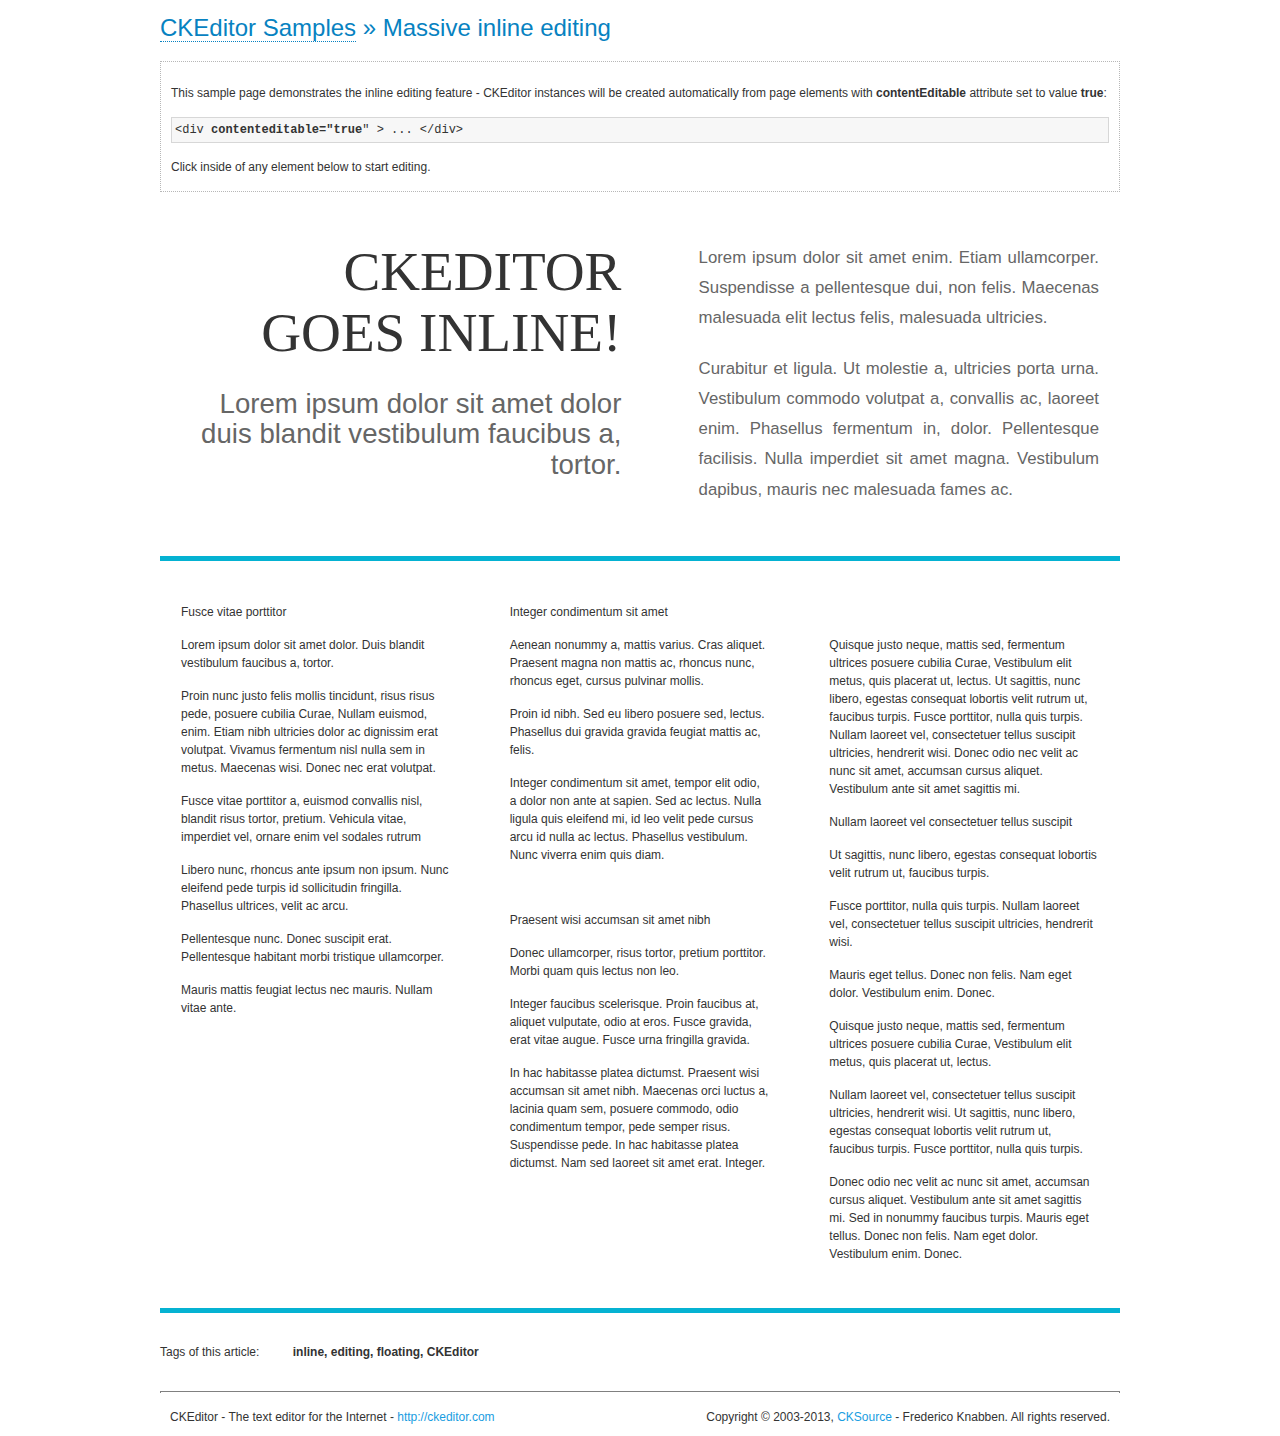
<file: ckeditor/samples/inlineall.html>
<!DOCTYPE html>
<!--
Copyright (c) 2003-2013, CKSource - Frederico Knabben. All rights reserved.
For licensing, see LICENSE.md or http://ckeditor.com/license
-->
<html>
<head>
	<title>Massive inline editing &mdash; CKEditor Sample</title>
	<meta charset="utf-8">
	<script src="../ckeditor.js"></script>
	<script>

		// This code is generally not necessary, but it is here to demonstrate
		// how to customize specific editor instances on the fly. This fits well
		// this demo because we have editable elements (like headers) that
		// require less features.

		// The "instanceCreated" event is fired for every editor instance created.
		CKEDITOR.on( 'instanceCreated', function( event ) {
			var editor = event.editor,
				element = editor.element;

			// Customize editors for headers and tag list.
			// These editors don't need features like smileys, templates, iframes etc.
			if ( element.is( 'h1', 'h2', 'h3' ) || element.getAttribute( 'id' ) == 'taglist' ) {
				// Customize the editor configurations on "configLoaded" event,
				// which is fired after the configuration file loading and
				// execution. This makes it possible to change the
				// configurations before the editor initialization takes place.
				editor.on( 'configLoaded', function() {

					// Remove unnecessary plugins to make the editor simpler.
					editor.config.removePlugins = 'colorbutton,find,flash,font,' +
						'forms,iframe,image,newpage,removeformat,' +
						'smiley,specialchar,stylescombo,templates';

					// Rearrange the layout of the toolbar.
					editor.config.toolbarGroups = [
						{ name: 'editing',		groups: [ 'basicstyles', 'links' ] },
						{ name: 'undo' },
						{ name: 'clipboard',	groups: [ 'selection', 'clipboard' ] },
						{ name: 'about' }
					];
				});
			}
		});

	</script>
	<link href="sample.css" rel="stylesheet">
	<style>

		/* The following styles are just to make the page look nice. */

		/* Workaround to show Arial Black in Firefox. */
		@font-face
		{
			font-family: 'arial-black';
			src: local('Arial Black');
		}

		*[contenteditable="true"]
		{
			padding: 10px;
		}

		#container
		{
			width: 960px;
			margin: 30px auto 0;
		}

		#header
		{
			overflow: hidden;
			padding: 0 0 30px;
			border-bottom: 5px solid #05B2D2;
			position: relative;
		}

		#headerLeft,
		#headerRight
		{
			width: 49%;
			overflow: hidden;
		}

		#headerLeft
		{
			float: left;
			padding: 10px 1px 1px;
		}

		#headerLeft h2,
		#headerLeft h3
		{
			text-align: right;
			margin: 0;
			overflow: hidden;
			font-weight: normal;
		}

		#headerLeft h2
		{
			font-family: "Arial Black",arial-black;
			font-size: 4.6em;
			line-height: 1.1em;
			text-transform: uppercase;
		}

		#headerLeft h3
		{
			font-size: 2.3em;
			line-height: 1.1em;
			margin: .2em 0 0;
			color: #666;
		}

		#headerRight
		{
			float: right;
			padding: 1px;
		}

		#headerRight p
		{
			line-height: 1.8em;
			text-align: justify;
			margin: 0;
		}

		#headerRight p + p
		{
			margin-top: 20px;
		}

		#headerRight > div
		{
			padding: 20px;
			margin: 0 0 0 30px;
			font-size: 1.4em;
			color: #666;
		}

		#columns
		{
			color: #333;
			overflow: hidden;
			padding: 20px 0;
		}

		#columns > div
		{
			float: left;
			width: 33.3%;
		}

		#columns #column1 > div
		{
			margin-left: 1px;
		}

		#columns #column3 > div
		{
			margin-right: 1px;
		}

		#columns > div > div
		{
			margin: 0px 10px;
			padding: 10px 20px;
		}

		#columns blockquote
		{
			margin-left: 15px;
		}

		#tagLine
		{
			border-top: 5px solid #05B2D2;
			padding-top: 20px;
		}

		#taglist {
			display: inline-block;
			margin-left: 20px;
			font-weight: bold;
			margin: 0 0 0 20px;
		}

	</style>
</head>
<body>
<div>
	<h1 class="samples"><a href="index.html">CKEditor Samples</a> &raquo; Massive inline editing</h1>
	<div class="description">
		<p>This sample page demonstrates the inline editing feature - CKEditor instances will be created automatically from page elements with <strong>contentEditable</strong> attribute set to value <strong>true</strong>:</p>
		<pre class="samples">&lt;div <strong>contenteditable="true</strong>" &gt; ... &lt;/div&gt;</pre>
		<p>Click inside of any element below to start editing.</p>
	</div>
</div>
<div id="container">
	<div id="header">
		<div id="headerLeft">
			<h2 id="sampleTitle" contenteditable="true">
				CKEditor<br> Goes Inline!
			</h2>
			<h3 contenteditable="true">
				Lorem ipsum dolor sit amet dolor duis blandit vestibulum faucibus a, tortor.
			</h3>
		</div>
		<div id="headerRight">
			<div contenteditable="true">
				<p>
					Lorem ipsum dolor sit amet enim. Etiam ullamcorper. Suspendisse a pellentesque dui, non felis. Maecenas malesuada elit lectus felis, malesuada ultricies.
				</p>
				<p>
					Curabitur et ligula. Ut molestie a, ultricies porta urna. Vestibulum commodo volutpat a, convallis ac, laoreet enim. Phasellus fermentum in, dolor. Pellentesque facilisis. Nulla imperdiet sit amet magna. Vestibulum dapibus, mauris nec malesuada fames ac.
				</p>
			</div>
		</div>
	</div>
	<div id="columns">
		<div id="column1">
			<div contenteditable="true">
				<h3>
					Fusce vitae porttitor
				</h3>
				<p>
					<strong>
						Lorem ipsum dolor sit amet dolor. Duis blandit vestibulum faucibus a, tortor.
					</strong>
				</p>
				<p>
					Proin nunc justo felis mollis tincidunt, risus risus pede, posuere cubilia Curae, Nullam euismod, enim. Etiam nibh ultricies dolor ac dignissim erat volutpat. Vivamus fermentum <a href="http://ckeditor.com/">nisl nulla sem in</a> metus. Maecenas wisi. Donec nec erat volutpat.
				</p>
				<blockquote>
					<p>
						Fusce vitae porttitor a, euismod convallis nisl, blandit risus tortor, pretium.
						Vehicula vitae, imperdiet vel, ornare enim vel sodales rutrum
					</p>
				</blockquote>
				<blockquote>
					<p>
						Libero nunc, rhoncus ante ipsum non ipsum. Nunc eleifend pede turpis id sollicitudin fringilla. Phasellus ultrices, velit ac arcu.
					</p>
				</blockquote>
				<p>Pellentesque nunc. Donec suscipit erat. Pellentesque habitant morbi tristique ullamcorper.</p>
				<p><s>Mauris mattis feugiat lectus nec mauris. Nullam vitae ante.</s></p>
			</div>
		</div>
		<div id="column2">
			<div contenteditable="true">
				<h3>
					Integer condimentum sit amet
				</h3>
				<p>
					<strong>Aenean nonummy a, mattis varius. Cras aliquet.</strong>
					Praesent <a href="http://ckeditor.com/">magna non mattis ac, rhoncus nunc</a>, rhoncus eget, cursus pulvinar mollis.</p>
				<p>Proin id nibh. Sed eu libero posuere sed, lectus. Phasellus dui gravida gravida feugiat mattis ac, felis.</p>
				<p>Integer condimentum sit amet, tempor elit odio, a dolor non ante at sapien. Sed ac lectus. Nulla ligula quis eleifend mi, id leo velit pede cursus arcu id nulla ac lectus. Phasellus vestibulum. Nunc viverra enim quis diam.</p>
			</div>
			<div contenteditable="true">
				<h3>
					Praesent wisi accumsan sit amet nibh
				</h3>
				<p>Donec ullamcorper, risus tortor, pretium porttitor. Morbi quam quis lectus non leo.</p>
				<p style="margin-left: 40px; ">Integer faucibus scelerisque. Proin faucibus at, aliquet vulputate, odio at eros. Fusce <a href="http://ckeditor.com/">gravida, erat vitae augue</a>. Fusce urna fringilla gravida.</p>
				<p>In hac habitasse platea dictumst. Praesent wisi accumsan sit amet nibh. Maecenas orci luctus a, lacinia quam sem, posuere commodo, odio condimentum tempor, pede semper risus. Suspendisse pede. In hac habitasse platea dictumst. Nam sed laoreet sit amet erat. Integer.</p>
			</div>
		</div>
		<div id="column3">
			<div contenteditable="true">
				<p>
					<img src="assets/inlineall/logo.png" alt="CKEditor logo" style="float:left">
				</p>
				<p>Quisque justo neque, mattis sed, fermentum ultrices <strong>posuere cubilia Curae</strong>, Vestibulum elit metus, quis placerat ut, lectus. Ut sagittis, nunc libero, egestas consequat lobortis velit rutrum ut, faucibus turpis. Fusce porttitor, nulla quis turpis. Nullam laoreet vel, consectetuer tellus suscipit ultricies, hendrerit wisi. Donec odio nec velit ac nunc sit amet, accumsan cursus aliquet. Vestibulum ante sit amet sagittis mi.</p>
				<h3>
					Nullam laoreet vel consectetuer tellus suscipit
				</h3>
				<ul>
					<li>Ut sagittis, nunc libero, egestas consequat lobortis velit rutrum ut, faucibus turpis.</li>
					<li>Fusce porttitor, nulla quis turpis. Nullam laoreet vel, consectetuer tellus suscipit ultricies, hendrerit wisi.</li>
					<li>Mauris eget tellus. Donec non felis. Nam eget dolor. Vestibulum enim. Donec.</li>
				</ul>
				<p>Quisque justo neque, mattis sed, <a href="http://ckeditor.com/">fermentum ultrices posuere cubilia</a> Curae, Vestibulum elit metus, quis placerat ut, lectus.</p>
				<p>Nullam laoreet vel, consectetuer tellus suscipit ultricies, hendrerit wisi. Ut sagittis, nunc libero, egestas consequat lobortis velit rutrum ut, faucibus turpis. Fusce porttitor, nulla quis turpis.</p>
				<p>Donec odio nec velit ac nunc sit amet, accumsan cursus aliquet. Vestibulum ante sit amet sagittis mi. Sed in nonummy faucibus turpis. Mauris eget tellus. Donec non felis. Nam eget dolor. Vestibulum enim. Donec.</p>
			</div>
		</div>
	</div>
	<div id="tagLine">
		Tags of this article:
		<p id="taglist" contenteditable="true">
			inline, editing, floating, CKEditor
		</p>
	</div>
</div>
<div id="footer">
	<hr>
	<p>
		CKEditor - The text editor for the Internet - <a class="samples" href="http://ckeditor.com/">
			http://ckeditor.com</a>
	</p>
	<p id="copy">
		Copyright &copy; 2003-2013, <a class="samples" href="http://cksource.com/">CKSource</a>
		- Frederico Knabben. All rights reserved.
	</p>
</div>
</body>
</html>
</file>
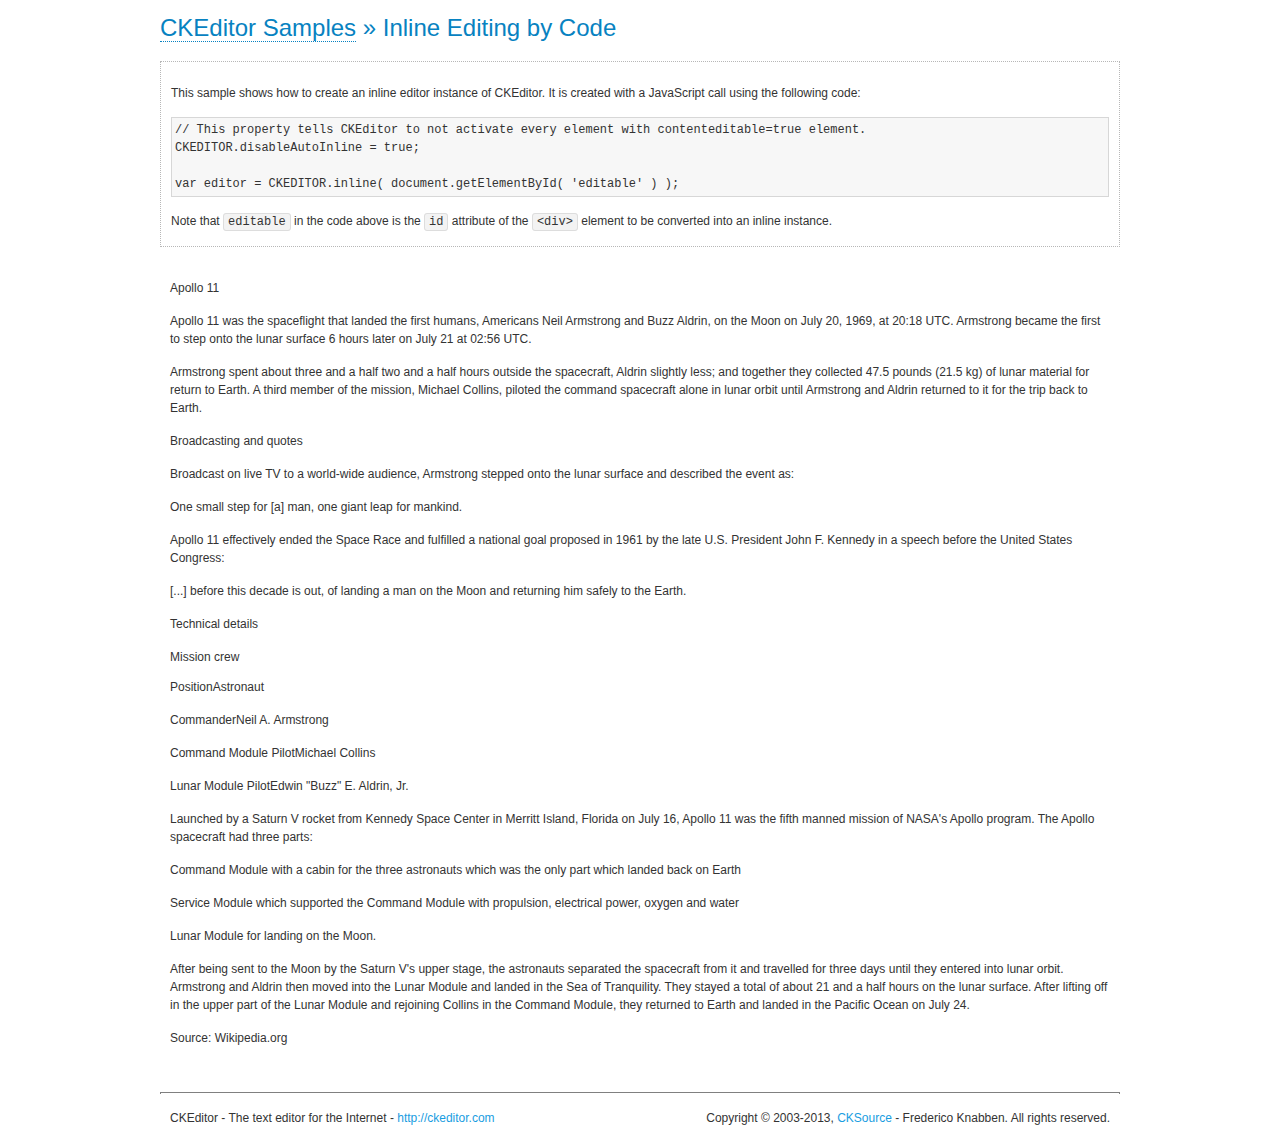
<file: ckeditor/samples/inlinebycode.html>
<!DOCTYPE html>
<!--
Copyright (c) 2003-2013, CKSource - Frederico Knabben. All rights reserved.
For licensing, see LICENSE.md or http://ckeditor.com/license
-->
<html>
<head>
	<title>Inline Editing by Code &mdash; CKEditor Sample</title>
	<meta charset="utf-8">
	<script src="../ckeditor.js"></script>
	<link href="sample.css" rel="stylesheet">
	<style>

		#editable
		{
			padding: 10px;
			float: left;
		}

	</style>
</head>
<body>
	<h1 class="samples">
		<a href="index.html">CKEditor Samples</a> &raquo; Inline Editing by Code
	</h1>
	<div class="description">
		<p>
			This sample shows how to create an inline editor instance of CKEditor. It is created
			with a JavaScript call using the following code:
		</p>
<pre class="samples">
// This property tells CKEditor to not activate every element with contenteditable=true element.
CKEDITOR.disableAutoInline = true;

var editor = CKEDITOR.inline( document.getElementById( 'editable' ) );
</pre>
		<p>
			Note that <code>editable</code> in the code above is the <code>id</code>
			attribute of the <code>&lt;div&gt;</code> element to be converted into an inline instance.
		</p>
	</div>
	<div id="editable" contenteditable="true">
		<h1><img alt="Saturn V carrying Apollo 11" class="right" src="assets/sample.jpg" /> Apollo 11</h1>

		<p><b>Apollo 11</b> was the spaceflight that landed the first humans, Americans <a href="http://en.wikipedia.org/wiki/Neil_Armstrong" title="Neil Armstrong">Neil Armstrong</a> and <a href="http://en.wikipedia.org/wiki/Buzz_Aldrin" title="Buzz Aldrin">Buzz Aldrin</a>, on the Moon on July 20, 1969, at 20:18 UTC. Armstrong became the first to step onto the lunar surface 6 hours later on July 21 at 02:56 UTC.</p>

		<p>Armstrong spent about <s>three and a half</s> two and a half hours outside the spacecraft, Aldrin slightly less; and together they collected 47.5 pounds (21.5&nbsp;kg) of lunar material for return to Earth. A third member of the mission, <a href="http://en.wikipedia.org/wiki/Michael_Collins_(astronaut)" title="Michael Collins (astronaut)">Michael Collins</a>, piloted the <a href="http://en.wikipedia.org/wiki/Apollo_Command/Service_Module" title="Apollo Command/Service Module">command</a> spacecraft alone in lunar orbit until Armstrong and Aldrin returned to it for the trip back to Earth.</p>

		<h2>Broadcasting and <em>quotes</em> <a id="quotes" name="quotes"></a></h2>

		<p>Broadcast on live TV to a world-wide audience, Armstrong stepped onto the lunar surface and described the event as:</p>

		<blockquote>
			<p>One small step for [a] man, one giant leap for mankind.</p>
		</blockquote>

		<p>Apollo 11 effectively ended the <a href="http://en.wikipedia.org/wiki/Space_Race" title="Space Race">Space Race</a> and fulfilled a national goal proposed in 1961 by the late U.S. President <a href="http://en.wikipedia.org/wiki/John_F._Kennedy" title="John F. Kennedy">John F. Kennedy</a> in a speech before the United States Congress:</p>

		<blockquote>
			<p>[...] before this decade is out, of landing a man on the Moon and returning him safely to the Earth.</p>
		</blockquote>

		<h2>Technical details <a id="tech-details" name="tech-details"></a></h2>

		<table align="right" border="1" bordercolor="#ccc" cellpadding="5" cellspacing="0" style="border-collapse:collapse;margin:10px 0 10px 15px;">
			<caption><strong>Mission crew</strong></caption>
			<thead>
			<tr>
				<th scope="col">Position</th>
				<th scope="col">Astronaut</th>
			</tr>
			</thead>
			<tbody>
			<tr>
				<td>Commander</td>
				<td>Neil A. Armstrong</td>
			</tr>
			<tr>
				<td>Command Module Pilot</td>
				<td>Michael Collins</td>
			</tr>
			<tr>
				<td>Lunar Module Pilot</td>
				<td>Edwin &quot;Buzz&quot; E. Aldrin, Jr.</td>
			</tr>
			</tbody>
		</table>

		<p>Launched by a <strong>Saturn V</strong> rocket from <a href="http://en.wikipedia.org/wiki/Kennedy_Space_Center" title="Kennedy Space Center">Kennedy Space Center</a> in Merritt Island, Florida on July 16, Apollo 11 was the fifth manned mission of <a href="http://en.wikipedia.org/wiki/NASA" title="NASA">NASA</a>&#39;s Apollo program. The Apollo spacecraft had three parts:</p>

		<ol>
			<li><strong>Command Module</strong> with a cabin for the three astronauts which was the only part which landed back on Earth</li>
			<li><strong>Service Module</strong> which supported the Command Module with propulsion, electrical power, oxygen and water</li>
			<li><strong>Lunar Module</strong> for landing on the Moon.</li>
		</ol>

		<p>After being sent to the Moon by the Saturn V&#39;s upper stage, the astronauts separated the spacecraft from it and travelled for three days until they entered into lunar orbit. Armstrong and Aldrin then moved into the Lunar Module and landed in the <a href="http://en.wikipedia.org/wiki/Mare_Tranquillitatis" title="Mare Tranquillitatis">Sea of Tranquility</a>. They stayed a total of about 21 and a half hours on the lunar surface. After lifting off in the upper part of the Lunar Module and rejoining Collins in the Command Module, they returned to Earth and landed in the <a href="http://en.wikipedia.org/wiki/Pacific_Ocean" title="Pacific Ocean">Pacific Ocean</a> on July 24.</p>

		<hr />
		<p style="text-align: right;"><small>Source: <a href="http://en.wikipedia.org/wiki/Apollo_11">Wikipedia.org</a></small></p>
	</div>

	<script>
		// We need to turn off the automatic editor creation first.
		CKEDITOR.disableAutoInline = true;

		var editor = CKEDITOR.inline( 'editable' );
	</script>
	<div id="footer">
		<hr>
		<p contenteditable="true">
			CKEditor - The text editor for the Internet - <a class="samples" href="http://ckeditor.com/">
				http://ckeditor.com</a>
		</p>
		<p id="copy">
			Copyright &copy; 2003-2013, <a class="samples" href="http://cksource.com/">CKSource</a>
			- Frederico Knabben. All rights reserved.
		</p>
	</div>
</body>
</html>
</file>
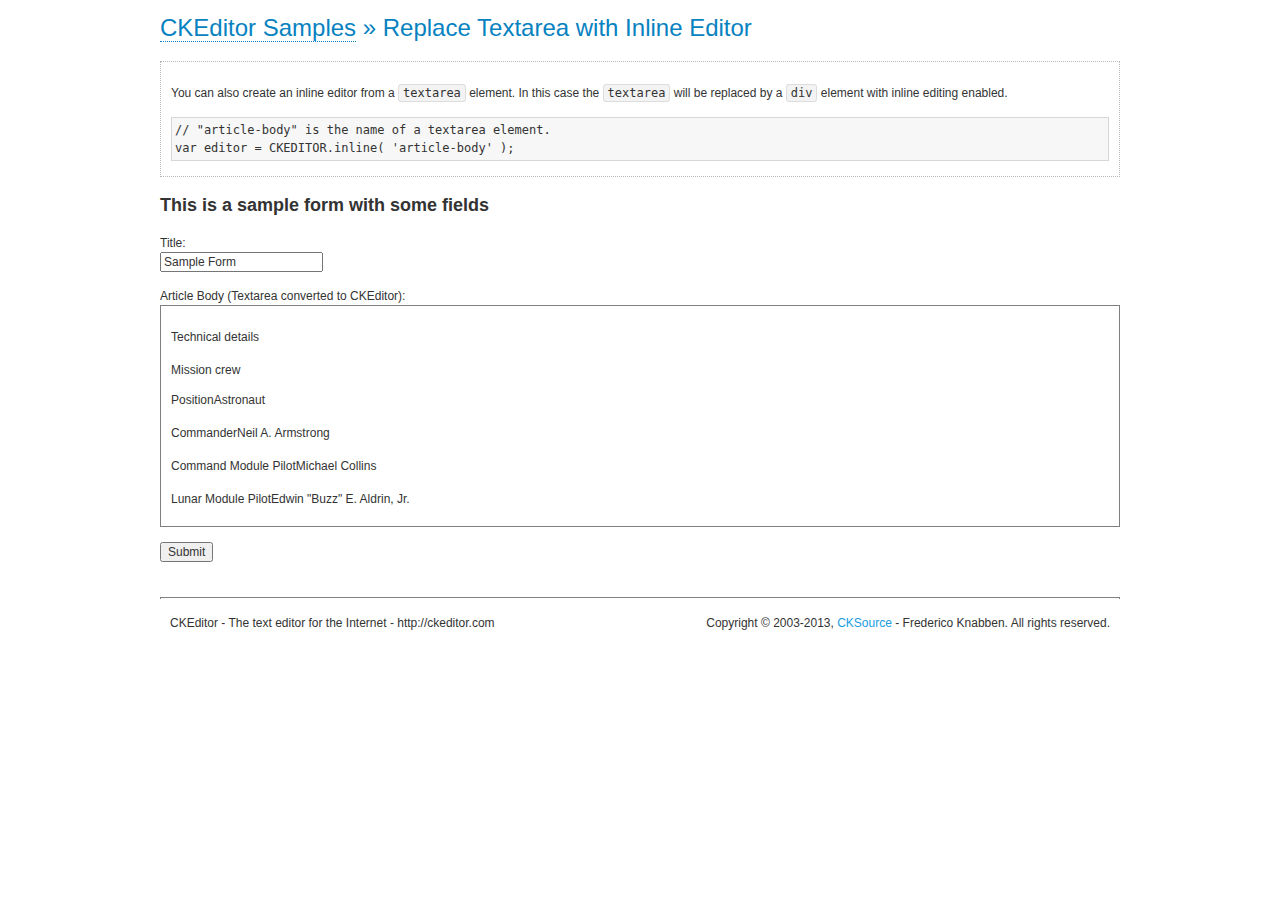
<file: ckeditor/samples/inlinetextarea.html>
<!DOCTYPE html>
<!--
Copyright (c) 2003-2013, CKSource - Frederico Knabben. All rights reserved.
For licensing, see LICENSE.md or http://ckeditor.com/license
-->
<html>
<head>
	<title>Replace Textarea with Inline Editor &mdash; CKEditor Sample</title>
	<meta charset="utf-8">
	<script src="../ckeditor.js"></script>
	<link href="sample.css" rel="stylesheet">
	<style>

		/* Style the CKEditor element to look like a textfield */
		.cke_textarea_inline
		{
			padding: 10px;
			height: 200px;
			overflow: auto;

			border: 1px solid gray;
			-webkit-appearance: textfield;
		}

	</style>
</head>
<body>
	<h1 class="samples">
		<a href="index.html">CKEditor Samples</a> &raquo; Replace Textarea with Inline Editor
	</h1>
	<div class="description">
		<p>
			You can also create an inline editor from a <code>textarea</code>
			element. In this case the <code>textarea</code> will be replaced
			by a <code>div</code> element with inline editing enabled.
		</p>
<pre class="samples">
// "article-body" is the name of a textarea element.
var editor = CKEDITOR.inline( 'article-body' );
</pre>
	</div>
	<form action="sample_posteddata.php" method="post">
		<h2>This is a sample form with some fields</h2>
		<p>
			Title:<br>
			<input type="text" name="title" value="Sample Form"></p>
		<p>
			Article Body (Textarea converted to CKEditor):<br>
			<textarea name="article-body" style="height: 200px">
				&lt;h2&gt;Technical details &lt;a id="tech-details" name="tech-details"&gt;&lt;/a&gt;&lt;/h2&gt;

				&lt;table align="right" border="1" bordercolor="#ccc" cellpadding="5" cellspacing="0" style="border-collapse:collapse;margin:10px 0 10px 15px;"&gt;
					&lt;caption&gt;&lt;strong&gt;Mission crew&lt;/strong&gt;&lt;/caption&gt;
					&lt;thead&gt;
					&lt;tr&gt;
						&lt;th scope="col"&gt;Position&lt;/th&gt;
						&lt;th scope="col"&gt;Astronaut&lt;/th&gt;
					&lt;/tr&gt;
					&lt;/thead&gt;
					&lt;tbody&gt;
					&lt;tr&gt;
						&lt;td&gt;Commander&lt;/td&gt;
						&lt;td&gt;Neil A. Armstrong&lt;/td&gt;
					&lt;/tr&gt;
					&lt;tr&gt;
						&lt;td&gt;Command Module Pilot&lt;/td&gt;
						&lt;td&gt;Michael Collins&lt;/td&gt;
					&lt;/tr&gt;
					&lt;tr&gt;
						&lt;td&gt;Lunar Module Pilot&lt;/td&gt;
						&lt;td&gt;Edwin &quot;Buzz&quot; E. Aldrin, Jr.&lt;/td&gt;
					&lt;/tr&gt;
					&lt;/tbody&gt;
				&lt;/table&gt;

				&lt;p&gt;Launched by a &lt;strong&gt;Saturn V&lt;/strong&gt; rocket from &lt;a href="http://en.wikipedia.org/wiki/Kennedy_Space_Center" title="Kennedy Space Center"&gt;Kennedy Space Center&lt;/a&gt; in Merritt Island, Florida on July 16, Apollo 11 was the fifth manned mission of &lt;a href="http://en.wikipedia.org/wiki/NASA" title="NASA"&gt;NASA&lt;/a&gt;&#39;s Apollo program. The Apollo spacecraft had three parts:&lt;/p&gt;

				&lt;ol&gt;
					&lt;li&gt;&lt;strong&gt;Command Module&lt;/strong&gt; with a cabin for the three astronauts which was the only part which landed back on Earth&lt;/li&gt;
					&lt;li&gt;&lt;strong&gt;Service Module&lt;/strong&gt; which supported the Command Module with propulsion, electrical power, oxygen and water&lt;/li&gt;
					&lt;li&gt;&lt;strong&gt;Lunar Module&lt;/strong&gt; for landing on the Moon.&lt;/li&gt;
				&lt;/ol&gt;

				&lt;p&gt;After being sent to the Moon by the Saturn V&#39;s upper stage, the astronauts separated the spacecraft from it and travelled for three days until they entered into lunar orbit. Armstrong and Aldrin then moved into the Lunar Module and landed in the &lt;a href="http://en.wikipedia.org/wiki/Mare_Tranquillitatis" title="Mare Tranquillitatis"&gt;Sea of Tranquility&lt;/a&gt;. They stayed a total of about 21 and a half hours on the lunar surface. After lifting off in the upper part of the Lunar Module and rejoining Collins in the Command Module, they returned to Earth and landed in the &lt;a href="http://en.wikipedia.org/wiki/Pacific_Ocean" title="Pacific Ocean"&gt;Pacific Ocean&lt;/a&gt; on July 24.&lt;/p&gt;

				&lt;hr /&gt;
				&lt;p style="text-align: right;"&gt;&lt;small&gt;Source: &lt;a href="http://en.wikipedia.org/wiki/Apollo_11"&gt;Wikipedia.org&lt;/a&gt;&lt;/small&gt;&lt;/p&gt;
			</textarea>
		</p>
		<p>
			<input type="submit" value="Submit">
		</p>
	</form>

	<script>
		CKEDITOR.inline( 'article-body' );
	</script>
	<div id="footer">
		<hr>
		<p contenteditable="true">
			CKEditor - The text editor for the Internet - <a class="samples" href="http://ckeditor.com/">
				http://ckeditor.com</a>
		</p>
		<p id="copy">
			Copyright &copy; 2003-2013, <a class="samples" href="http://cksource.com/">CKSource</a>
			- Frederico Knabben. All rights reserved.
		</p>
	</div>
</body>
</html>
</file>
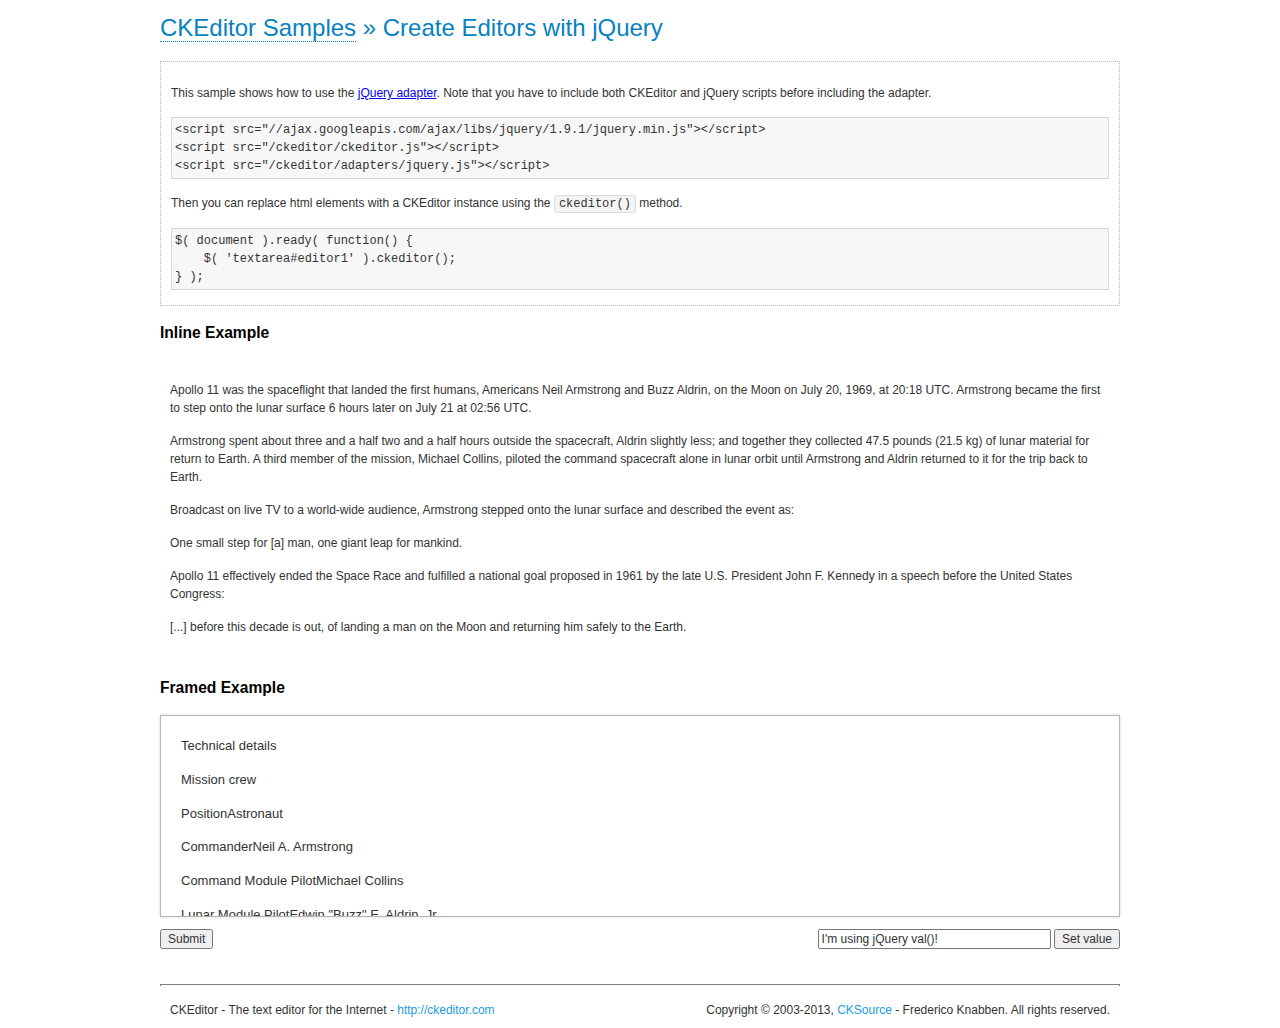
<file: ckeditor/samples/jquery.html>
<!DOCTYPE html>
<!--
Copyright (c) 2003-2013, CKSource - Frederico Knabben. All rights reserved.
For licensing, see LICENSE.md or http://ckeditor.com/license
-->
<html>
<head>
	<meta charset="utf-8">
	<title>jQuery Adapter &mdash; CKEditor Sample</title>
	<script src="http://ajax.googleapis.com/ajax/libs/jquery/1.9.1/jquery.min.js"></script>
	<script src="../ckeditor.js"></script>
	<script src="../adapters/jquery.js"></script>
	<link href="sample.css" rel="stylesheet">
	<style>

		#editable
		{
			padding: 10px;
			float: left;
		}

	</style>
	<script>

		CKEDITOR.disableAutoInline = true;

		$( document ).ready( function() {
			$( '#editor1' ).ckeditor(); // Use CKEDITOR.replace() if element is <textarea>.
			$( '#editable' ).ckeditor(); // Use CKEDITOR.inline().
		} );

		function setValue() {
			$( '#editor1' ).val( $( 'input#val' ).val() );
		}

	</script>
</head>
<body>
	<h1 class="samples">
		<a href="index.html" id="a-test">CKEditor Samples</a> &raquo; Create Editors with jQuery
	</h1>
	<form action="sample_posteddata.php" method="post">
		<div class="description">
			<p>
				This sample shows how to use the <a href="http://docs.ckeditor.com/#!/api/CKEDITOR_Adapters.jQuery">jQuery adapter</a>.
				Note that you have to include both CKEditor and jQuery scripts before including the adapter.
			</p>
<pre class="samples">
&lt;script src="//ajax.googleapis.com/ajax/libs/jquery/1.9.1/jquery.min.js"&gt;&lt;/script&gt;
&lt;script src="/ckeditor/ckeditor.js"&gt;&lt;/script&gt;
&lt;script src="/ckeditor/adapters/jquery.js"&gt;&lt;/script&gt;
</pre>
			<p>Then you can replace html elements with a CKEditor instance using the <code>ckeditor()</code> method.</p>
<pre class="samples">
$( document ).ready( function() {
	$( 'textarea#editor1' ).ckeditor();
} );
</pre>
		</div>

		<h2 class="samples">Inline Example</h2>

		<div id="editable" contenteditable="true">
			<p><img alt="Saturn V carrying Apollo 11" class="right" src="assets/sample.jpg"/><b>Apollo 11</b> was the spaceflight that landed the first humans, Americans <a href="http://en.wikipedia.org/wiki/Neil_Armstrong" title="Neil Armstrong">Neil Armstrong</a> and <a href="http://en.wikipedia.org/wiki/Buzz_Aldrin" title="Buzz Aldrin">Buzz Aldrin</a>, on the Moon on July 20, 1969, at 20:18 UTC. Armstrong became the first to step onto the lunar surface 6 hours later on July 21 at 02:56 UTC.</p>
			<p>Armstrong spent about <s>three and a half</s> two and a half hours outside the spacecraft, Aldrin slightly less; and together they collected 47.5 pounds (21.5&nbsp;kg) of lunar material for return to Earth. A third member of the mission, <a href="http://en.wikipedia.org/wiki/Michael_Collins_(astronaut)" title="Michael Collins (astronaut)">Michael Collins</a>, piloted the <a href="http://en.wikipedia.org/wiki/Apollo_Command/Service_Module" title="Apollo Command/Service Module">command</a> spacecraft alone in lunar orbit until Armstrong and Aldrin returned to it for the trip back to Earth.
			<p>Broadcast on live TV to a world-wide audience, Armstrong stepped onto the lunar surface and described the event as:</p>
			<blockquote><p>One small step for [a] man, one giant leap for mankind.</p></blockquote> <p>Apollo 11 effectively ended the <a href="http://en.wikipedia.org/wiki/Space_Race" title="Space Race">Space Race</a> and fulfilled a national goal proposed in 1961 by the late U.S. President <a href="http://en.wikipedia.org/wiki/John_F._Kennedy" title="John F. Kennedy">John F. Kennedy</a> in a speech before the United States Congress:</p> <blockquote><p>[...] before this decade is out, of landing a man on the Moon and returning him safely to the Earth.</p></blockquote>
		</div>

		<br style="clear: both">

		<h2 class="samples">Framed Example</h2>

		<textarea cols="80" id="editor1" name="editor1" rows="10">
			&lt;h2&gt;Technical details &lt;a id=&quot;tech-details&quot; name=&quot;tech-details&quot;&gt;&lt;/a&gt;&lt;/h2&gt; &lt;table align=&quot;right&quot; border=&quot;1&quot; bordercolor=&quot;#ccc&quot; cellpadding=&quot;5&quot; cellspacing=&quot;0&quot; style=&quot;border-collapse:collapse;margin:10px 0 10px 15px;&quot;&gt; &lt;caption&gt;&lt;strong&gt;Mission crew&lt;/strong&gt;&lt;/caption&gt; &lt;thead&gt; &lt;tr&gt; &lt;th scope=&quot;col&quot;&gt;Position&lt;/th&gt; &lt;th scope=&quot;col&quot;&gt;Astronaut&lt;/th&gt; &lt;/tr&gt; &lt;/thead&gt; &lt;tbody&gt; &lt;tr&gt; &lt;td&gt;Commander&lt;/td&gt; &lt;td&gt;Neil A. Armstrong&lt;/td&gt; &lt;/tr&gt; &lt;tr&gt; &lt;td&gt;Command Module Pilot&lt;/td&gt; &lt;td&gt;Michael Collins&lt;/td&gt; &lt;/tr&gt; &lt;tr&gt; &lt;td&gt;Lunar Module Pilot&lt;/td&gt; &lt;td&gt;Edwin &amp;quot;Buzz&amp;quot; E. Aldrin, Jr.&lt;/td&gt; &lt;/tr&gt; &lt;/tbody&gt; &lt;/table&gt; &lt;p&gt;Launched by a &lt;strong&gt;Saturn V&lt;/strong&gt; rocket from &lt;a href=&quot;http://en.wikipedia.org/wiki/Kennedy_Space_Center&quot; title=&quot;Kennedy Space Center&quot;&gt;Kennedy Space Center&lt;/a&gt; in Merritt Island, Florida on July 16, Apollo 11 was the fifth manned mission of &lt;a href=&quot;http://en.wikipedia.org/wiki/NASA&quot; title=&quot;NASA&quot;&gt;NASA&lt;/a&gt;&amp;#39;s Apollo program. The Apollo spacecraft had three parts:&lt;/p&gt; &lt;ol&gt; &lt;li&gt;&lt;strong&gt;Command Module&lt;/strong&gt; with a cabin for the three astronauts which was the only part which landed back on Earth&lt;/li&gt; &lt;li&gt;&lt;strong&gt;Service Module&lt;/strong&gt; which supported the Command Module with propulsion, electrical power, oxygen and water&lt;/li&gt; &lt;li&gt;&lt;strong&gt;Lunar Module&lt;/strong&gt; for landing on the Moon.&lt;/li&gt; &lt;/ol&gt; &lt;p&gt;After being sent to the Moon by the Saturn V&amp;#39;s upper stage, the astronauts separated the spacecraft from it and travelled for three days until they entered into lunar orbit. Armstrong and Aldrin then moved into the Lunar Module and landed in the &lt;a href=&quot;http://en.wikipedia.org/wiki/Mare_Tranquillitatis&quot; title=&quot;Mare Tranquillitatis&quot;&gt;Sea of Tranquility&lt;/a&gt;. They stayed a total of about 21 and a half hours on the lunar surface. After lifting off in the upper part of the Lunar Module and rejoining Collins in the Command Module, they returned to Earth and landed in the &lt;a href=&quot;http://en.wikipedia.org/wiki/Pacific_Ocean&quot; title=&quot;Pacific Ocean&quot;&gt;Pacific Ocean&lt;/a&gt; on July 24.&lt;/p&gt; &lt;hr/&gt; &lt;p style=&quot;text-align: right;&quot;&gt;&lt;small&gt;Source: &lt;a href=&quot;http://en.wikipedia.org/wiki/Apollo_11&quot;&gt;Wikipedia.org&lt;/a&gt;&lt;/small&gt;&lt;/p&gt;
		</textarea>

		<p style="overflow: hidden">
			<input style="float: left" type="submit" value="Submit">
			<span style="float: right">
				<input type="text" id="val" value="I'm using jQuery val()!" size="30">
				<input onclick="setValue();" type="button" value="Set value">
			</span>
		</p>
	</form>
	<div id="footer">
		<hr>
		<p>
			CKEditor - The text editor for the Internet - <a class="samples" href="http://ckeditor.com/">http://ckeditor.com</a>
		</p>
		<p id="copy">
			Copyright &copy; 2003-2013, <a class="samples" href="http://cksource.com/">CKSource</a> - Frederico
			Knabben. All rights reserved.
		</p>
	</div>
</body>
</html>
</file>
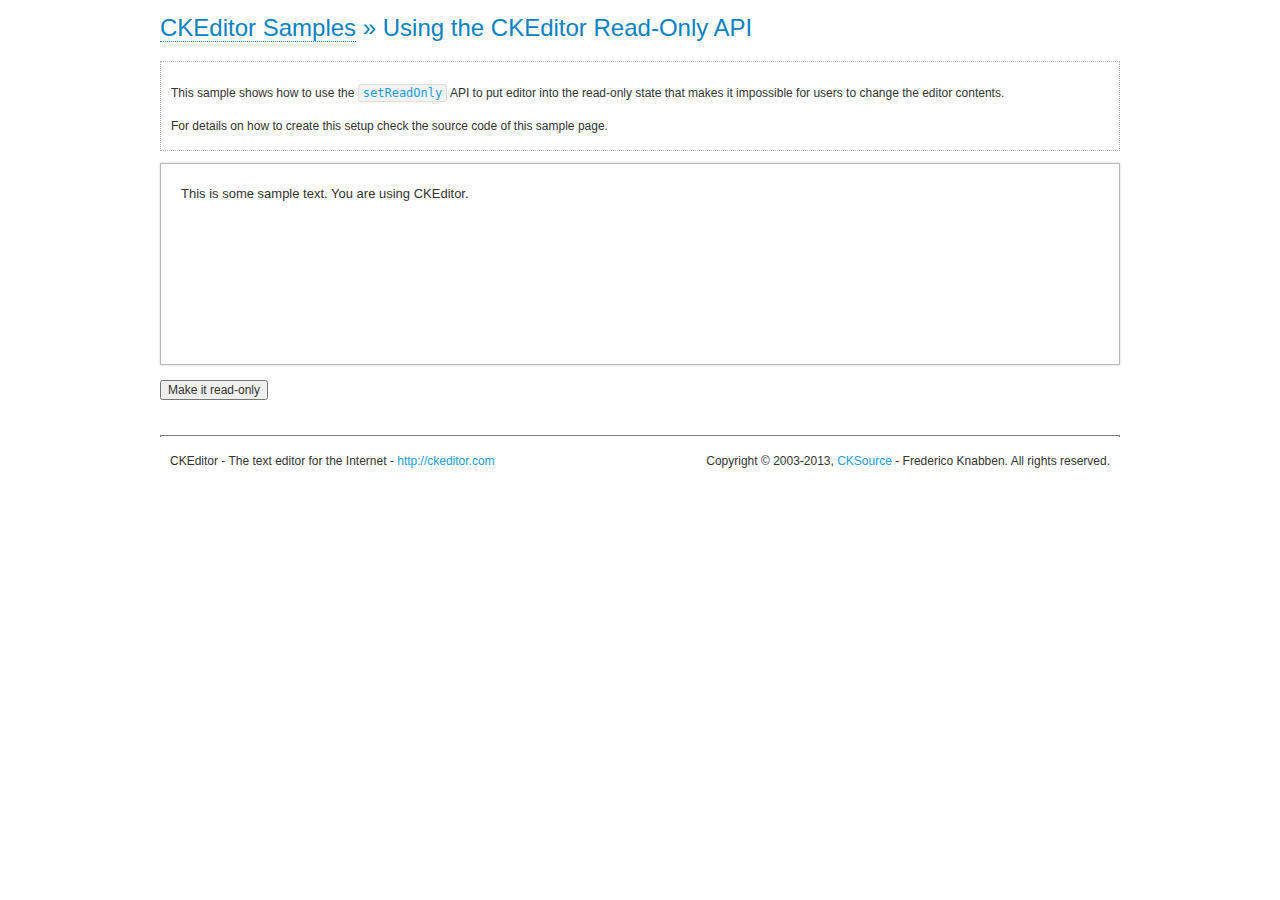
<file: ckeditor/samples/readonly.html>
<!DOCTYPE html>
<!--
Copyright (c) 2003-2013, CKSource - Frederico Knabben. All rights reserved.
For licensing, see LICENSE.md or http://ckeditor.com/license
-->
<html>
<head>
	<title>Using the CKEditor Read-Only API &mdash; CKEditor Sample</title>
	<meta charset="utf-8">
	<script src="../ckeditor.js"></script>
	<link rel="stylesheet" href="sample.css">
	<script>

		var editor;

		// The instanceReady event is fired, when an instance of CKEditor has finished
		// its initialization.
		CKEDITOR.on( 'instanceReady', function( ev ) {
			editor = ev.editor;

			// Show this "on" button.
			document.getElementById( 'readOnlyOn' ).style.display = '';

			// Event fired when the readOnly property changes.
			editor.on( 'readOnly', function() {
				document.getElementById( 'readOnlyOn' ).style.display = this.readOnly ? 'none' : '';
				document.getElementById( 'readOnlyOff' ).style.display = this.readOnly ? '' : 'none';
			});
		});

		function toggleReadOnly( isReadOnly ) {
			// Change the read-only state of the editor.
			// http://docs.ckeditor.com/#!/api/CKEDITOR.editor-method-setReadOnly
			editor.setReadOnly( isReadOnly );
		}

	</script>
</head>
<body>
	<h1 class="samples">
		<a href="index.html">CKEditor Samples</a> &raquo; Using the CKEditor Read-Only API
	</h1>
	<div class="description">
		<p>
			This sample shows how to use the
			<code><a class="samples" href="http://docs.ckeditor.com/#!/api/CKEDITOR.editor-method-setReadOnly">setReadOnly</a></code>
			API to put editor into the read-only state that makes it impossible for users to change the editor contents.
		</p>
		<p>
			For details on how to create this setup check the source code of this sample page.
		</p>
	</div>
	<form action="sample_posteddata.php" method="post">
		<p>
			<textarea class="ckeditor" id="editor1" name="editor1" cols="100" rows="10">&lt;p&gt;This is some &lt;strong&gt;sample text&lt;/strong&gt;. You are using &lt;a href="http://ckeditor.com/"&gt;CKEditor&lt;/a&gt;.&lt;/p&gt;</textarea>
		</p>
		<p>
			<input id="readOnlyOn" onclick="toggleReadOnly();" type="button" value="Make it read-only" style="display:none">
			<input id="readOnlyOff" onclick="toggleReadOnly( false );" type="button" value="Make it editable again" style="display:none">
		</p>
	</form>
	<div id="footer">
		<hr>
		<p>
			CKEditor - The text editor for the Internet - <a class="samples" href="http://ckeditor.com/">http://ckeditor.com</a>
		</p>
		<p id="copy">
			Copyright &copy; 2003-2013, <a class="samples" href="http://cksource.com/">CKSource</a> - Frederico
			Knabben. All rights reserved.
		</p>
	</div>
</body>
</html>
</file>
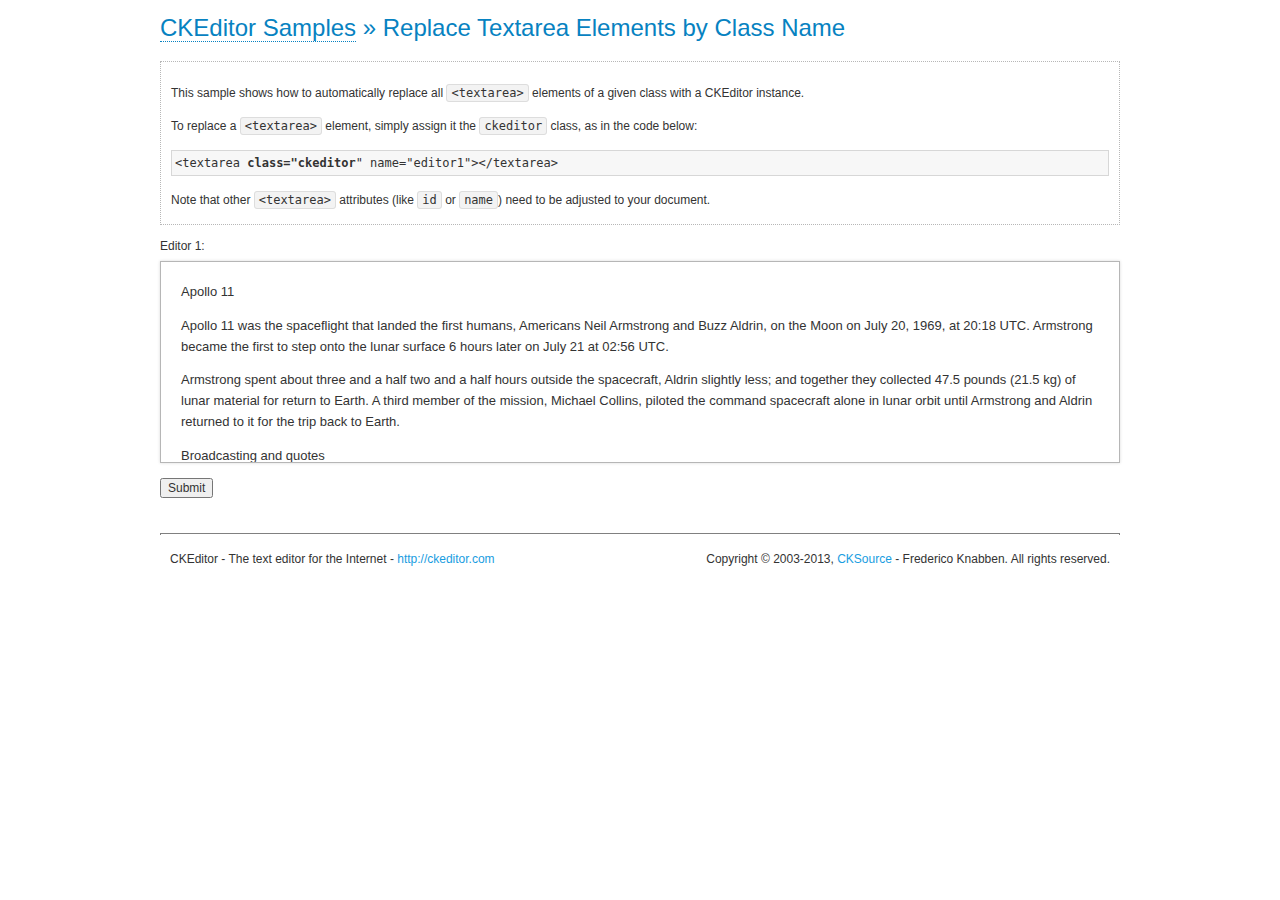
<file: ckeditor/samples/replacebyclass.html>
<!DOCTYPE html>
<!--
Copyright (c) 2003-2013, CKSource - Frederico Knabben. All rights reserved.
For licensing, see LICENSE.md or http://ckeditor.com/license
-->
<html>
<head>
	<title>Replace Textareas by Class Name &mdash; CKEditor Sample</title>
	<meta charset="utf-8">
	<script src="../ckeditor.js"></script>
	<link rel="stylesheet" href="sample.css">
</head>
<body>
	<h1 class="samples">
		<a href="index.html">CKEditor Samples</a> &raquo; Replace Textarea Elements by Class Name
	</h1>
	<div class="description">
		<p>
			This sample shows how to automatically replace all <code>&lt;textarea&gt;</code> elements
			of a given class with a CKEditor instance.
		</p>
		<p>
			To replace a <code>&lt;textarea&gt;</code> element, simply assign it the <code>ckeditor</code>
			class, as in the code below:
		</p>
<pre class="samples">
&lt;textarea <strong>class="ckeditor</strong>" name="editor1"&gt;&lt;/textarea&gt;
</pre>
		<p>
			Note that other <code>&lt;textarea&gt;</code> attributes (like <code>id</code> or <code>name</code>) need to be adjusted to your document.
		</p>
	</div>
	<form action="sample_posteddata.php" method="post">
		<p>
			<label for="editor1">
				Editor 1:
			</label>
			<textarea class="ckeditor" cols="80" id="editor1" name="editor1" rows="10">
				&lt;h1&gt;&lt;img alt=&quot;Saturn V carrying Apollo 11&quot; class=&quot;right&quot; src=&quot;assets/sample.jpg&quot;/&gt; Apollo 11&lt;/h1&gt; &lt;p&gt;&lt;b&gt;Apollo 11&lt;/b&gt; was the spaceflight that landed the first humans, Americans &lt;a href=&quot;http://en.wikipedia.org/wiki/Neil_Armstrong&quot; title=&quot;Neil Armstrong&quot;&gt;Neil Armstrong&lt;/a&gt; and &lt;a href=&quot;http://en.wikipedia.org/wiki/Buzz_Aldrin&quot; title=&quot;Buzz Aldrin&quot;&gt;Buzz Aldrin&lt;/a&gt;, on the Moon on July 20, 1969, at 20:18 UTC. Armstrong became the first to step onto the lunar surface 6 hours later on July 21 at 02:56 UTC.&lt;/p&gt; &lt;p&gt;Armstrong spent about &lt;s&gt;three and a half&lt;/s&gt; two and a half hours outside the spacecraft, Aldrin slightly less; and together they collected 47.5 pounds (21.5&amp;nbsp;kg) of lunar material for return to Earth. A third member of the mission, &lt;a href=&quot;http://en.wikipedia.org/wiki/Michael_Collins_(astronaut)&quot; title=&quot;Michael Collins (astronaut)&quot;&gt;Michael Collins&lt;/a&gt;, piloted the &lt;a href=&quot;http://en.wikipedia.org/wiki/Apollo_Command/Service_Module&quot; title=&quot;Apollo Command/Service Module&quot;&gt;command&lt;/a&gt; spacecraft alone in lunar orbit until Armstrong and Aldrin returned to it for the trip back to Earth.&lt;/p&gt; &lt;h2&gt;Broadcasting and &lt;em&gt;quotes&lt;/em&gt; &lt;a id=&quot;quotes&quot; name=&quot;quotes&quot;&gt;&lt;/a&gt;&lt;/h2&gt; &lt;p&gt;Broadcast on live TV to a world-wide audience, Armstrong stepped onto the lunar surface and described the event as:&lt;/p&gt; &lt;blockquote&gt;&lt;p&gt;One small step for [a] man, one giant leap for mankind.&lt;/p&gt;&lt;/blockquote&gt; &lt;p&gt;Apollo 11 effectively ended the &lt;a href=&quot;http://en.wikipedia.org/wiki/Space_Race&quot; title=&quot;Space Race&quot;&gt;Space Race&lt;/a&gt; and fulfilled a national goal proposed in 1961 by the late U.S. President &lt;a href=&quot;http://en.wikipedia.org/wiki/John_F._Kennedy&quot; title=&quot;John F. Kennedy&quot;&gt;John F. Kennedy&lt;/a&gt; in a speech before the United States Congress:&lt;/p&gt; &lt;blockquote&gt;&lt;p&gt;[...] before this decade is out, of landing a man on the Moon and returning him safely to the Earth.&lt;/p&gt;&lt;/blockquote&gt; &lt;h2&gt;Technical details &lt;a id=&quot;tech-details&quot; name=&quot;tech-details&quot;&gt;&lt;/a&gt;&lt;/h2&gt; &lt;table align=&quot;right&quot; border=&quot;1&quot; bordercolor=&quot;#ccc&quot; cellpadding=&quot;5&quot; cellspacing=&quot;0&quot; style=&quot;border-collapse:collapse;margin:10px 0 10px 15px;&quot;&gt; &lt;caption&gt;&lt;strong&gt;Mission crew&lt;/strong&gt;&lt;/caption&gt; &lt;thead&gt; &lt;tr&gt; &lt;th scope=&quot;col&quot;&gt;Position&lt;/th&gt; &lt;th scope=&quot;col&quot;&gt;Astronaut&lt;/th&gt; &lt;/tr&gt; &lt;/thead&gt; &lt;tbody&gt; &lt;tr&gt; &lt;td&gt;Commander&lt;/td&gt; &lt;td&gt;Neil A. Armstrong&lt;/td&gt; &lt;/tr&gt; &lt;tr&gt; &lt;td&gt;Command Module Pilot&lt;/td&gt; &lt;td&gt;Michael Collins&lt;/td&gt; &lt;/tr&gt; &lt;tr&gt; &lt;td&gt;Lunar Module Pilot&lt;/td&gt; &lt;td&gt;Edwin &amp;quot;Buzz&amp;quot; E. Aldrin, Jr.&lt;/td&gt; &lt;/tr&gt; &lt;/tbody&gt; &lt;/table&gt; &lt;p&gt;Launched by a &lt;strong&gt;Saturn V&lt;/strong&gt; rocket from &lt;a href=&quot;http://en.wikipedia.org/wiki/Kennedy_Space_Center&quot; title=&quot;Kennedy Space Center&quot;&gt;Kennedy Space Center&lt;/a&gt; in Merritt Island, Florida on July 16, Apollo 11 was the fifth manned mission of &lt;a href=&quot;http://en.wikipedia.org/wiki/NASA&quot; title=&quot;NASA&quot;&gt;NASA&lt;/a&gt;&amp;#39;s Apollo program. The Apollo spacecraft had three parts:&lt;/p&gt; &lt;ol&gt; &lt;li&gt;&lt;strong&gt;Command Module&lt;/strong&gt; with a cabin for the three astronauts which was the only part which landed back on Earth&lt;/li&gt; &lt;li&gt;&lt;strong&gt;Service Module&lt;/strong&gt; which supported the Command Module with propulsion, electrical power, oxygen and water&lt;/li&gt; &lt;li&gt;&lt;strong&gt;Lunar Module&lt;/strong&gt; for landing on the Moon.&lt;/li&gt; &lt;/ol&gt; &lt;p&gt;After being sent to the Moon by the Saturn V&amp;#39;s upper stage, the astronauts separated the spacecraft from it and travelled for three days until they entered into lunar orbit. Armstrong and Aldrin then moved into the Lunar Module and landed in the &lt;a href=&quot;http://en.wikipedia.org/wiki/Mare_Tranquillitatis&quot; title=&quot;Mare Tranquillitatis&quot;&gt;Sea of Tranquility&lt;/a&gt;. They stayed a total of about 21 and a half hours on the lunar surface. After lifting off in the upper part of the Lunar Module and rejoining Collins in the Command Module, they returned to Earth and landed in the &lt;a href=&quot;http://en.wikipedia.org/wiki/Pacific_Ocean&quot; title=&quot;Pacific Ocean&quot;&gt;Pacific Ocean&lt;/a&gt; on July 24.&lt;/p&gt; &lt;hr/&gt; &lt;p style=&quot;text-align: right;&quot;&gt;&lt;small&gt;Source: &lt;a href=&quot;http://en.wikipedia.org/wiki/Apollo_11&quot;&gt;Wikipedia.org&lt;/a&gt;&lt;/small&gt;&lt;/p&gt;
			</textarea>
		</p>
		<p>
			<input type="submit" value="Submit">
		</p>
	</form>
	<div id="footer">
		<hr>
		<p>
			CKEditor - The text editor for the Internet - <a class="samples" href="http://ckeditor.com/">http://ckeditor.com</a>
		</p>
		<p id="copy">
			Copyright &copy; 2003-2013, <a class="samples" href="http://cksource.com/">CKSource</a> - Frederico
			Knabben. All rights reserved.
		</p>
	</div>
</body>
</html>
</file>
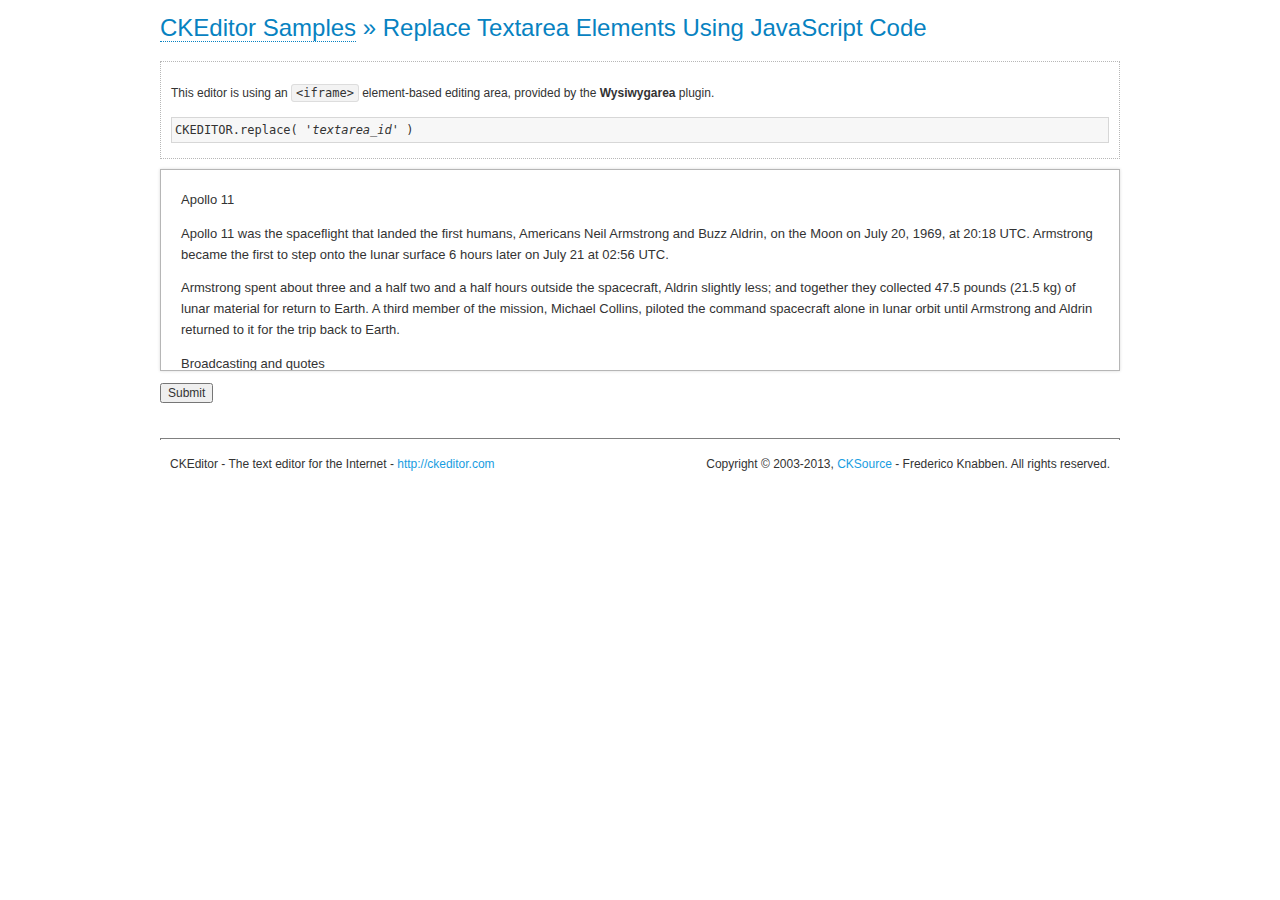
<file: ckeditor/samples/replacebycode.html>
<!DOCTYPE html>
<!--
Copyright (c) 2003-2013, CKSource - Frederico Knabben. All rights reserved.
For licensing, see LICENSE.md or http://ckeditor.com/license
-->
<html>
<head>
	<title>Replace Textarea by Code &mdash; CKEditor Sample</title>
	<meta charset="utf-8">
	<script src="../ckeditor.js"></script>
	<link href="sample.css" rel="stylesheet">
</head>
<body>
	<h1 class="samples">
		<a href="index.html">CKEditor Samples</a> &raquo; Replace Textarea Elements Using JavaScript Code
	</h1>
	<form action="sample_posteddata.php" method="post">
		<div class="description">
			<p>
				This editor is using an <code>&lt;iframe&gt;</code> element-based editing area, provided by the <strong>Wysiwygarea</strong> plugin.
			</p>
<pre class="samples">
CKEDITOR.replace( '<em>textarea_id</em>' )
</pre>
		</div>
		<textarea cols="80" id="editor1" name="editor1" rows="10">
			&lt;h1&gt;&lt;img alt=&quot;Saturn V carrying Apollo 11&quot; class=&quot;right&quot; src=&quot;assets/sample.jpg&quot;/&gt; Apollo 11&lt;/h1&gt; &lt;p&gt;&lt;b&gt;Apollo 11&lt;/b&gt; was the spaceflight that landed the first humans, Americans &lt;a href=&quot;http://en.wikipedia.org/wiki/Neil_Armstrong&quot; title=&quot;Neil Armstrong&quot;&gt;Neil Armstrong&lt;/a&gt; and &lt;a href=&quot;http://en.wikipedia.org/wiki/Buzz_Aldrin&quot; title=&quot;Buzz Aldrin&quot;&gt;Buzz Aldrin&lt;/a&gt;, on the Moon on July 20, 1969, at 20:18 UTC. Armstrong became the first to step onto the lunar surface 6 hours later on July 21 at 02:56 UTC.&lt;/p&gt; &lt;p&gt;Armstrong spent about &lt;s&gt;three and a half&lt;/s&gt; two and a half hours outside the spacecraft, Aldrin slightly less; and together they collected 47.5 pounds (21.5&amp;nbsp;kg) of lunar material for return to Earth. A third member of the mission, &lt;a href=&quot;http://en.wikipedia.org/wiki/Michael_Collins_(astronaut)&quot; title=&quot;Michael Collins (astronaut)&quot;&gt;Michael Collins&lt;/a&gt;, piloted the &lt;a href=&quot;http://en.wikipedia.org/wiki/Apollo_Command/Service_Module&quot; title=&quot;Apollo Command/Service Module&quot;&gt;command&lt;/a&gt; spacecraft alone in lunar orbit until Armstrong and Aldrin returned to it for the trip back to Earth.&lt;/p&gt; &lt;h2&gt;Broadcasting and &lt;em&gt;quotes&lt;/em&gt; &lt;a id=&quot;quotes&quot; name=&quot;quotes&quot;&gt;&lt;/a&gt;&lt;/h2&gt; &lt;p&gt;Broadcast on live TV to a world-wide audience, Armstrong stepped onto the lunar surface and described the event as:&lt;/p&gt; &lt;blockquote&gt;&lt;p&gt;One small step for [a] man, one giant leap for mankind.&lt;/p&gt;&lt;/blockquote&gt; &lt;p&gt;Apollo 11 effectively ended the &lt;a href=&quot;http://en.wikipedia.org/wiki/Space_Race&quot; title=&quot;Space Race&quot;&gt;Space Race&lt;/a&gt; and fulfilled a national goal proposed in 1961 by the late U.S. President &lt;a href=&quot;http://en.wikipedia.org/wiki/John_F._Kennedy&quot; title=&quot;John F. Kennedy&quot;&gt;John F. Kennedy&lt;/a&gt; in a speech before the United States Congress:&lt;/p&gt; &lt;blockquote&gt;&lt;p&gt;[...] before this decade is out, of landing a man on the Moon and returning him safely to the Earth.&lt;/p&gt;&lt;/blockquote&gt; &lt;h2&gt;Technical details &lt;a id=&quot;tech-details&quot; name=&quot;tech-details&quot;&gt;&lt;/a&gt;&lt;/h2&gt; &lt;table align=&quot;right&quot; border=&quot;1&quot; bordercolor=&quot;#ccc&quot; cellpadding=&quot;5&quot; cellspacing=&quot;0&quot; style=&quot;border-collapse:collapse;margin:10px 0 10px 15px;&quot;&gt; &lt;caption&gt;&lt;strong&gt;Mission crew&lt;/strong&gt;&lt;/caption&gt; &lt;thead&gt; &lt;tr&gt; &lt;th scope=&quot;col&quot;&gt;Position&lt;/th&gt; &lt;th scope=&quot;col&quot;&gt;Astronaut&lt;/th&gt; &lt;/tr&gt; &lt;/thead&gt; &lt;tbody&gt; &lt;tr&gt; &lt;td&gt;Commander&lt;/td&gt; &lt;td&gt;Neil A. Armstrong&lt;/td&gt; &lt;/tr&gt; &lt;tr&gt; &lt;td&gt;Command Module Pilot&lt;/td&gt; &lt;td&gt;Michael Collins&lt;/td&gt; &lt;/tr&gt; &lt;tr&gt; &lt;td&gt;Lunar Module Pilot&lt;/td&gt; &lt;td&gt;Edwin &amp;quot;Buzz&amp;quot; E. Aldrin, Jr.&lt;/td&gt; &lt;/tr&gt; &lt;/tbody&gt; &lt;/table&gt; &lt;p&gt;Launched by a &lt;strong&gt;Saturn V&lt;/strong&gt; rocket from &lt;a href=&quot;http://en.wikipedia.org/wiki/Kennedy_Space_Center&quot; title=&quot;Kennedy Space Center&quot;&gt;Kennedy Space Center&lt;/a&gt; in Merritt Island, Florida on July 16, Apollo 11 was the fifth manned mission of &lt;a href=&quot;http://en.wikipedia.org/wiki/NASA&quot; title=&quot;NASA&quot;&gt;NASA&lt;/a&gt;&amp;#39;s Apollo program. The Apollo spacecraft had three parts:&lt;/p&gt; &lt;ol&gt; &lt;li&gt;&lt;strong&gt;Command Module&lt;/strong&gt; with a cabin for the three astronauts which was the only part which landed back on Earth&lt;/li&gt; &lt;li&gt;&lt;strong&gt;Service Module&lt;/strong&gt; which supported the Command Module with propulsion, electrical power, oxygen and water&lt;/li&gt; &lt;li&gt;&lt;strong&gt;Lunar Module&lt;/strong&gt; for landing on the Moon.&lt;/li&gt; &lt;/ol&gt; &lt;p&gt;After being sent to the Moon by the Saturn V&amp;#39;s upper stage, the astronauts separated the spacecraft from it and travelled for three days until they entered into lunar orbit. Armstrong and Aldrin then moved into the Lunar Module and landed in the &lt;a href=&quot;http://en.wikipedia.org/wiki/Mare_Tranquillitatis&quot; title=&quot;Mare Tranquillitatis&quot;&gt;Sea of Tranquility&lt;/a&gt;. They stayed a total of about 21 and a half hours on the lunar surface. After lifting off in the upper part of the Lunar Module and rejoining Collins in the Command Module, they returned to Earth and landed in the &lt;a href=&quot;http://en.wikipedia.org/wiki/Pacific_Ocean&quot; title=&quot;Pacific Ocean&quot;&gt;Pacific Ocean&lt;/a&gt; on July 24.&lt;/p&gt; &lt;hr/&gt; &lt;p style=&quot;text-align: right;&quot;&gt;&lt;small&gt;Source: &lt;a href=&quot;http://en.wikipedia.org/wiki/Apollo_11&quot;&gt;Wikipedia.org&lt;/a&gt;&lt;/small&gt;&lt;/p&gt;
		</textarea>
		<script>

			// This call can be placed at any point after the
			// <textarea>, or inside a <head><script> in a
			// window.onload event handler.

			// Replace the <textarea id="editor"> with an CKEditor
			// instance, using default configurations.

			CKEDITOR.replace( 'editor1' );

		</script>
		<p>
			<input type="submit" value="Submit">
		</p>
	</form>
	<div id="footer">
		<hr>
		<p>
			CKEditor - The text editor for the Internet - <a class="samples" href="http://ckeditor.com/">http://ckeditor.com</a>
		</p>
		<p id="copy">
			Copyright &copy; 2003-2013, <a class="samples" href="http://cksource.com/">CKSource</a> - Frederico
			Knabben. All rights reserved.
		</p>
	</div>
</body>
</html>
</file>
<file: ckeditor/samples/sample.css>
/*
Copyright (c) 2003-2013, CKSource - Frederico Knabben. All rights reserved.
For licensing, see LICENSE.md or http://ckeditor.com/license
*/

html, body, h1, h2, h3, h4, h5, h6, div, span, blockquote, p, address, form, fieldset, img, ul, ol, dl, dt, dd, li, hr, table, td, th, strong, em, sup, sub, dfn, ins, del, q, cite, var, samp, code, kbd, tt, pre
{
	line-height: 1.5em;
}

body
{
	padding: 10px 30px;
}

input, textarea, select, option, optgroup, button, td, th
{
	font-size: 100%;
}

pre, code, kbd, samp, tt
{
	font-family: monospace,monospace;
	font-size: 1em;
}

body {
    width: 960px;
    margin: 0 auto;
}

code
{
	background: #f3f3f3;
	border: 1px solid #ddd;
	padding: 1px 4px;

	-moz-border-radius: 3px;
	-webkit-border-radius: 3px;
	border-radius: 3px;
}

abbr
{
	border-bottom: 1px dotted #555;
	cursor: pointer;
}

.new, .beta
{
	text-transform: uppercase;
	font-size: 10px;
	font-weight: bold;
	padding: 1px 4px;
	margin: 0 0 0 5px;
	color: #fff;
	float: right;

	-moz-border-radius: 3px;
	-webkit-border-radius: 3px;
	border-radius: 3px;
}

.new
{
	background: #FF7E00;
	border: 1px solid #DA8028;
	text-shadow: 0 1px 0 #C97626;

	-moz-box-shadow: 0 2px 3px 0 #FFA54E inset;
	-webkit-box-shadow: 0 2px 3px 0 #FFA54E inset;
	box-shadow: 0 2px 3px 0 #FFA54E inset;
}

.beta
{
	background: #18C0DF;
	border: 1px solid #19AAD8;
	text-shadow: 0 1px 0 #048CAD;
	font-style: italic;

	-moz-box-shadow: 0 2px 3px 0 #50D4FD inset;
	-webkit-box-shadow: 0 2px 3px 0 #50D4FD inset;
	box-shadow: 0 2px 3px 0 #50D4FD inset;
}

h1.samples
{
	color: #0782C1;
	font-size: 200%;
	font-weight: normal;
	margin: 0;
	padding: 0;
}

h1.samples a
{
	color: #0782C1;
	text-decoration: none;
	border-bottom: 1px dotted #0782C1;
}

.samples a:hover
{
	border-bottom: 1px dotted #0782C1;
}

h2.samples
{
	color: #000000;
	font-size: 130%;
	margin: 15px 0 0 0;
	padding: 0;
}

p, blockquote, address, form, pre, dl, h1.samples, h2.samples
{
	margin-bottom: 15px;
}

ul.samples
{
	margin-bottom: 15px;
}

.clear
{
	clear: both;
}

fieldset
{
	margin: 0;
	padding: 10px;
}

body, input, textarea
{
	color: #333333;
	font-family: Arial, Helvetica, sans-serif;
}

body
{
	font-size: 75%;
}

a.samples
{
	color: #189DE1;
	text-decoration: none;
}

form
{
	margin: 0;
	padding: 0;
}

pre.samples
{
	background-color: #F7F7F7;
	border: 1px solid #D7D7D7;
	overflow: auto;
	padding: 0.25em;
	white-space: pre-wrap; /* CSS 2.1 */
	word-wrap: break-word; /* IE7 */
	-moz-tab-size: 4;
	-o-tab-size: 4;
	-webkit-tab-size: 4;
	tab-size: 4;
}

#footer
{
	clear: both;
	padding-top: 10px;
}

#footer hr
{
	margin: 10px 0 15px 0;
	height: 1px;
	border: solid 1px gray;
	border-bottom: none;
}

#footer p
{
	margin: 0 10px 10px 10px;
	float: left;
}

#footer #copy
{
	float: right;
}

#outputSample
{
	width: 100%;
	table-layout: fixed;
}

#outputSample thead th
{
	color: #dddddd;
	background-color: #999999;
	padding: 4px;
	white-space: nowrap;
}

#outputSample tbody th
{
	vertical-align: top;
	text-align: left;
}

#outputSample pre
{
	margin: 0;
	padding: 0;
}

.description
{
	border: 1px dotted #B7B7B7;
	margin-bottom: 10px;
	padding: 10px 10px 0;
	overflow: hidden;
}

label
{
	display: block;
	margin-bottom: 6px;
}

/**
 *	CKEditor editables are automatically set with the "cke_editable" class
 *	plus cke_editable_(inline|themed) depending on the editor type.
 */

/* Style a bit the inline editables. */
.cke_editable.cke_editable_inline
{
	cursor: pointer;
}

/* Once an editable element gets focused, the "cke_focus" class is
   added to it, so we can style it differently. */
.cke_editable.cke_editable_inline.cke_focus
{
	box-shadow: inset 0px 0px 20px 3px #ddd, inset 0 0 1px #000;
	outline: none;
	background: #eee;
	cursor: text;
}

/* Avoid pre-formatted overflows inline editable. */
.cke_editable_inline pre
{
	white-space: pre-wrap;
	word-wrap: break-word;
}

/**
 *	Samples index styles.
 */

.twoColumns,
.twoColumnsLeft,
.twoColumnsRight
{
	overflow: hidden;
}

.twoColumnsLeft,
.twoColumnsRight
{
	width: 45%;
}

.twoColumnsLeft
{
	float: left;
}

.twoColumnsRight
{
	float: right;
}

dl.samples
{
	padding: 0 0 0 40px;
}
dl.samples > dt
{
	display: list-item;
	list-style-type: disc;
	list-style-position: outside;
	margin: 0 0 3px;
}
dl.samples > dd
{
	margin: 0 0 3px;
}
.warning
{
    color: #ff0000;
	background-color: #FFCCBA;
    border: 2px dotted #ff0000;
	padding: 15px 10px;
	margin: 10px 0;
}

/* Used on inline samples */

blockquote
{
	font-style: italic;
	font-family: Georgia, Times, "Times New Roman", serif;
	padding: 2px 0;
	border-style: solid;
	border-color: #ccc;
	border-width: 0;
}

.cke_contents_ltr blockquote
{
	padding-left: 20px;
	padding-right: 8px;
	border-left-width: 5px;
}

.cke_contents_rtl blockquote
{
	padding-left: 8px;
	padding-right: 20px;
	border-right-width: 5px;
}

img.right {
    border: 1px solid #ccc;
    float: right;
    margin-left: 15px;
    padding: 5px;
}

img.left {
    border: 1px solid #ccc;
    float: left;
    margin-right: 15px;
    padding: 5px;
}
</file>
